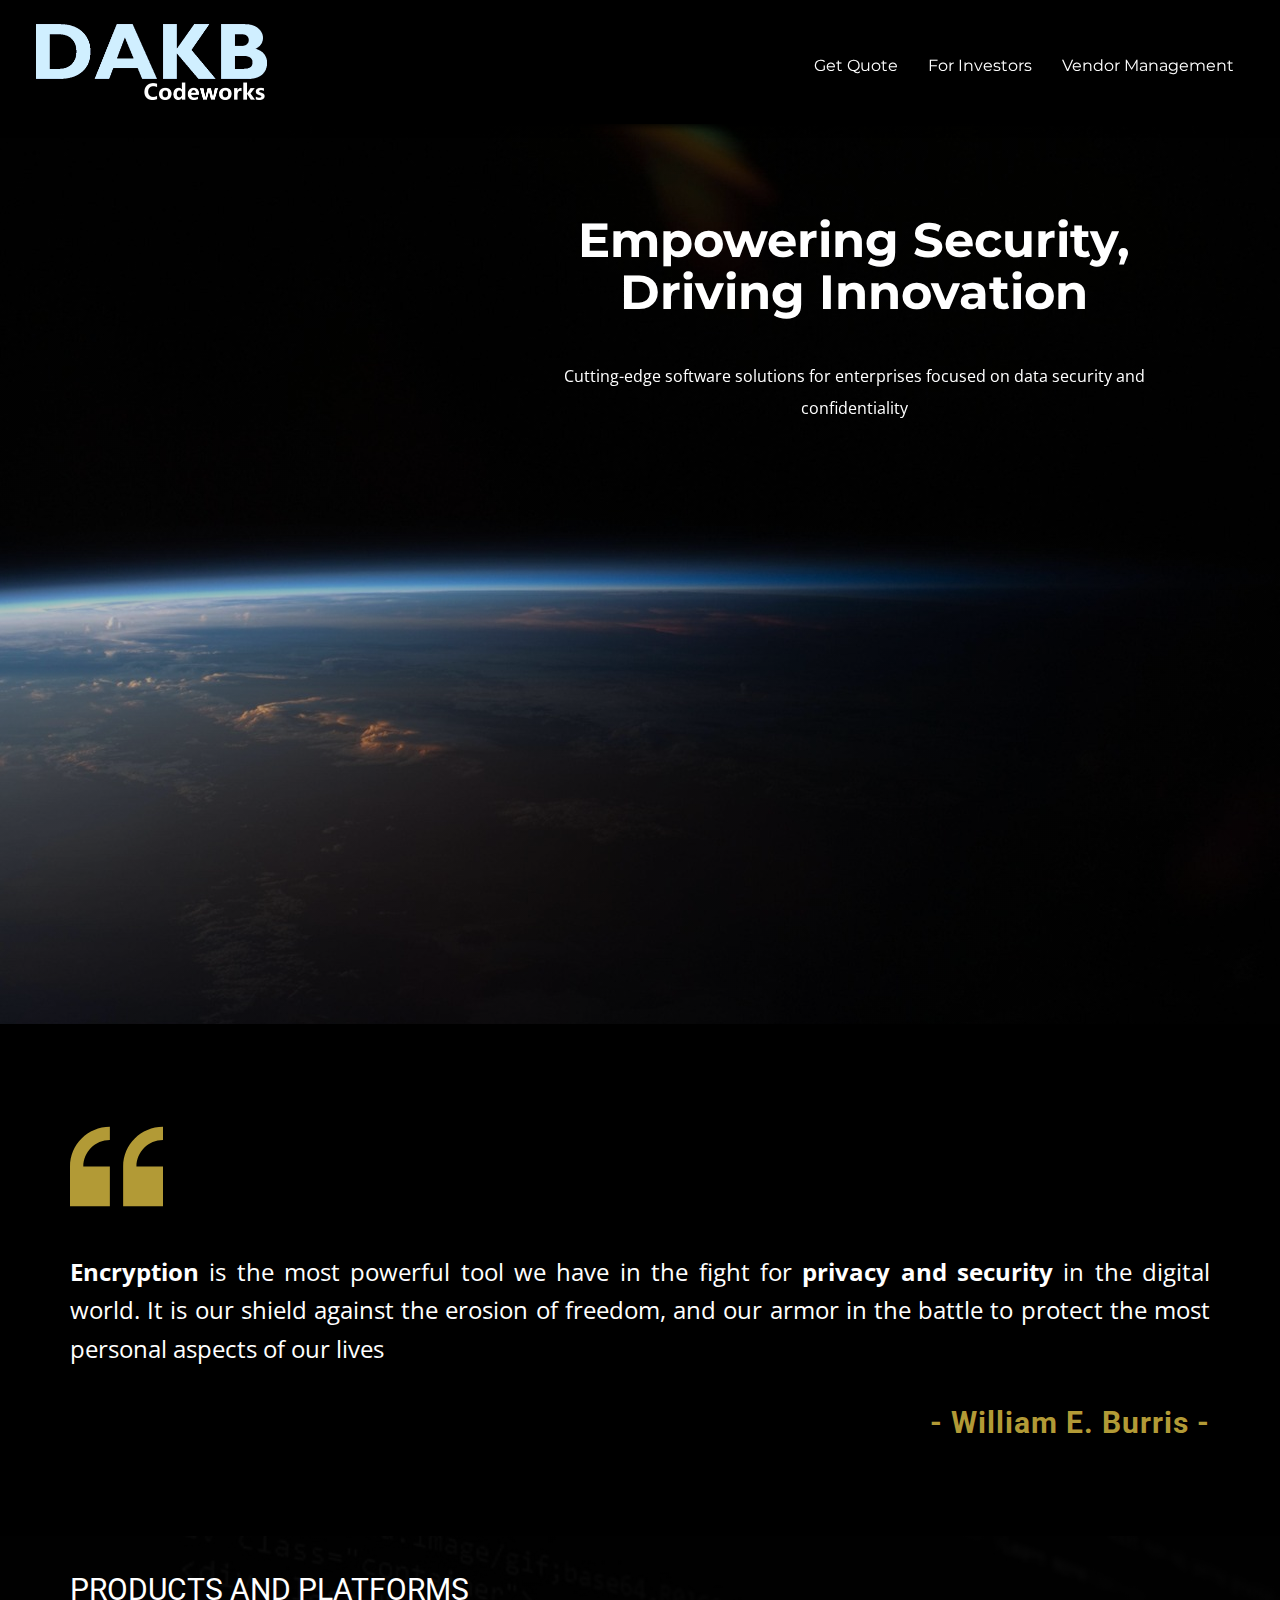
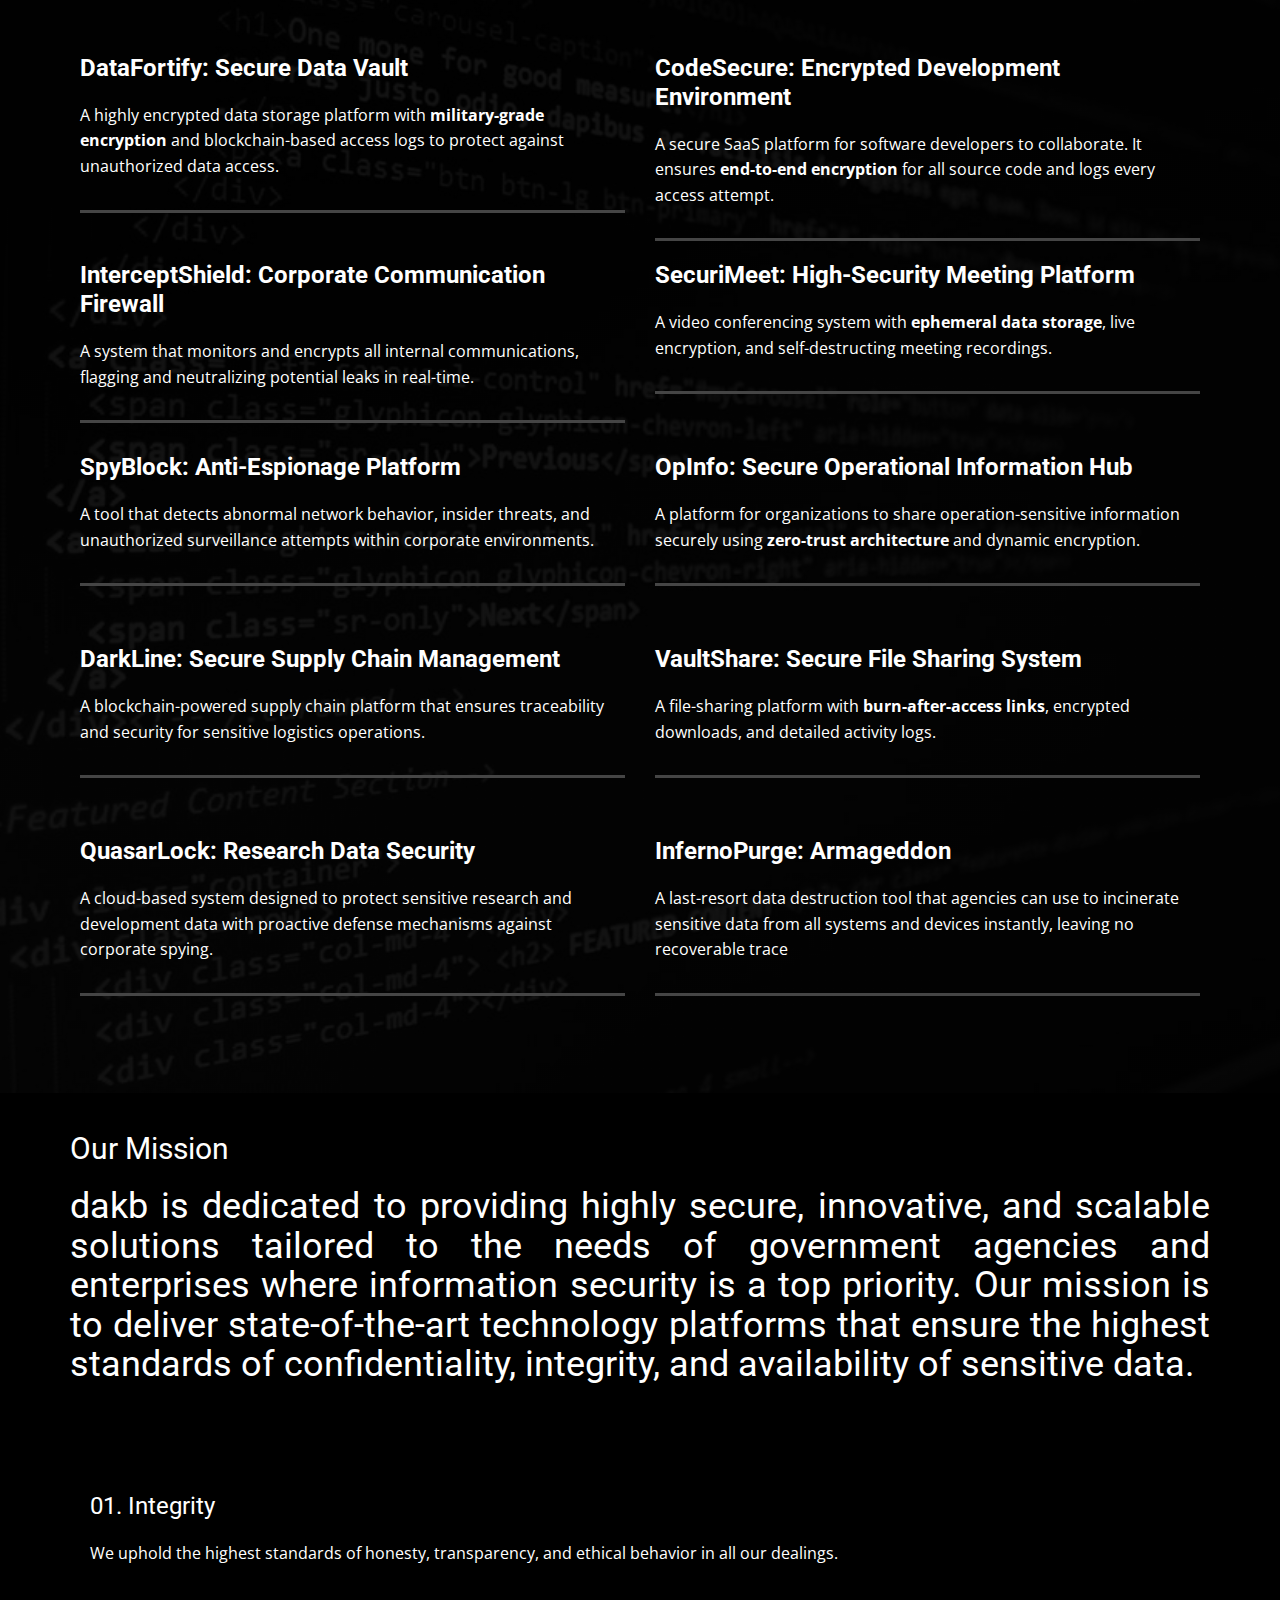
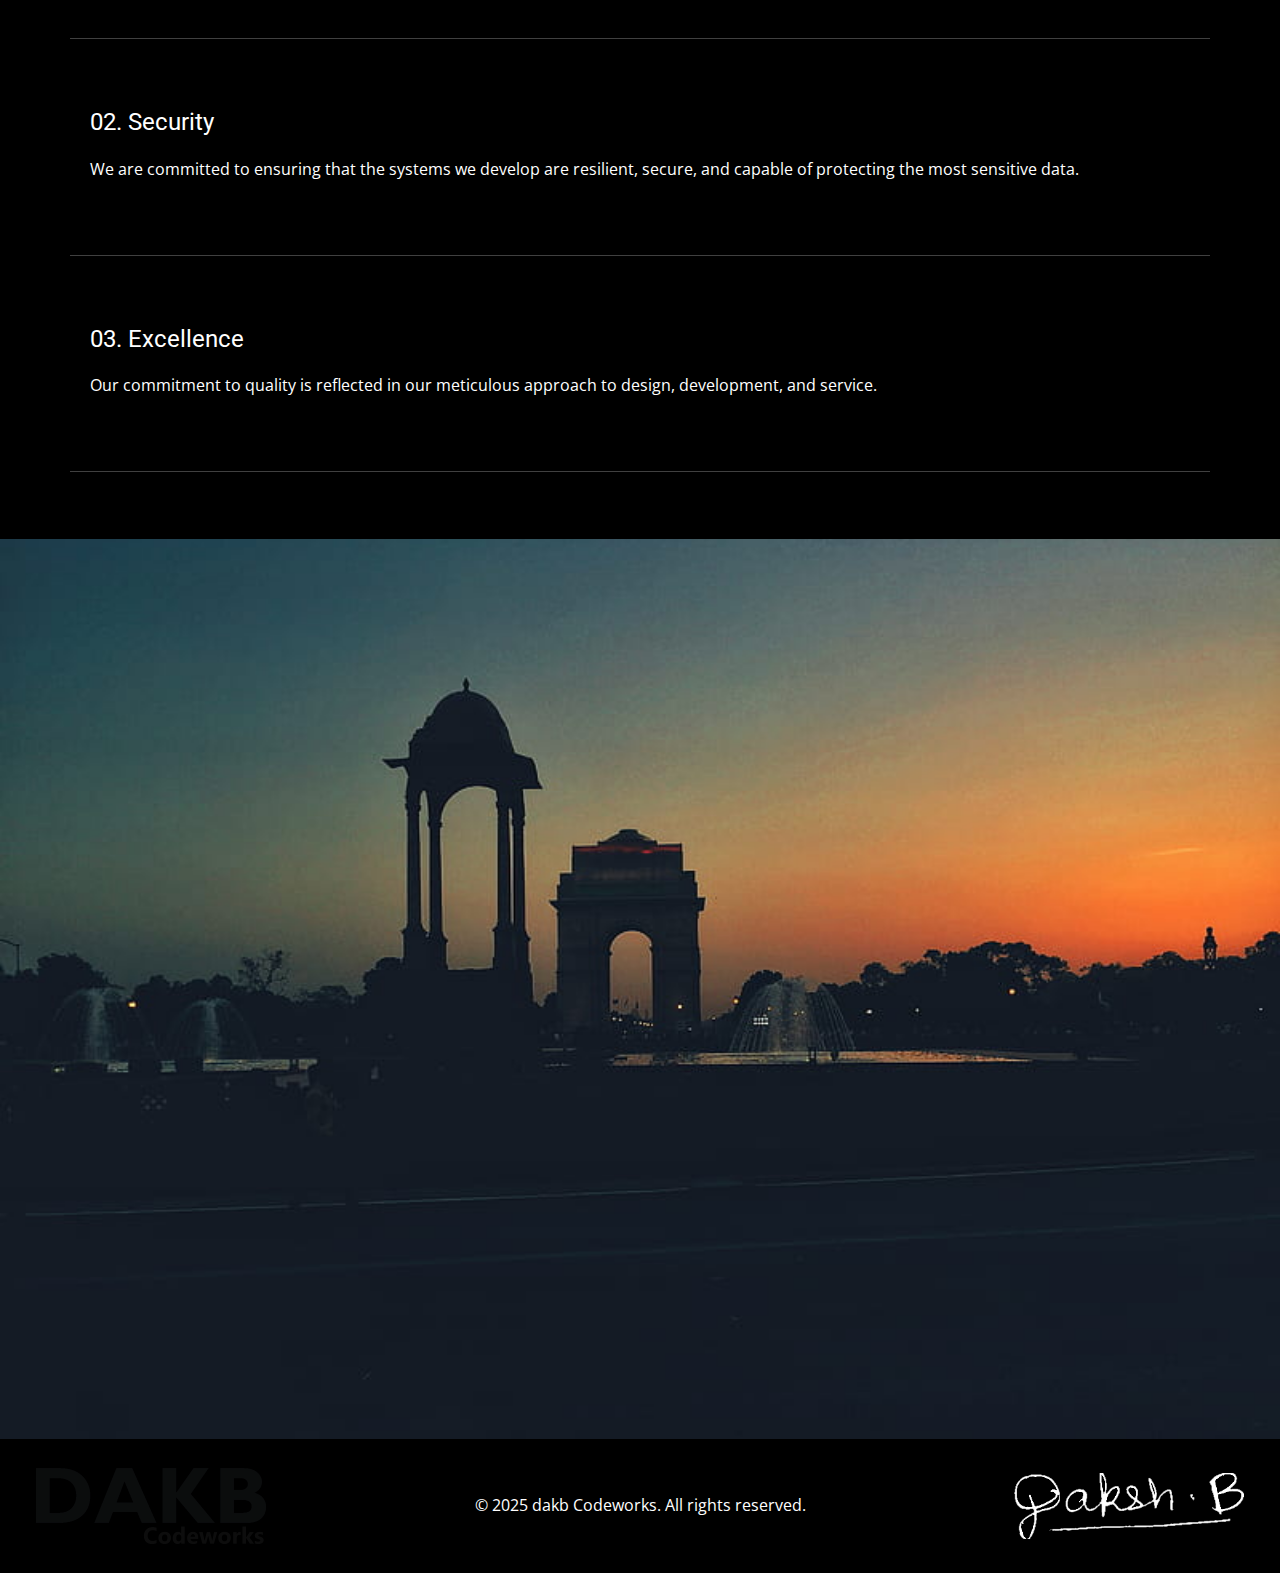
<file: index.html>
<!DOCTYPE html>
<html style="font-size: 16px;" lang="en"><head>
    <meta name="viewport" content="width=device-width, initial-scale=1.0">
    <meta charset="utf-8">
    <meta name="keywords" content="Web Development Studio, Internet Marketing, Find, Connect, Grow, Our Latest Projects, Why Us?, Industry Expertise + Laser-Focused Team =, SUCCESS, Ask Our Clients, Ask Our Clients">
    <meta name="description" content="">
    <title>Home</title>
    <link rel="stylesheet" href="dakb.css" media="screen">
<link rel="stylesheet" href="index.css" media="screen">
    <script class="u-script" type="text/javascript" src="jquery.js" defer=""></script>
    <script class="u-script" type="text/javascript" src="dakb.js" defer=""></script>
    <meta name="generator" content="dakb 7.1.0, dakb.com">
    <link id="u-theme-google-font" rel="stylesheet" href="https://fonts.googleapis.com/css?family=Roboto:100,100i,300,300i,400,400i,500,500i,700,700i,900,900i|Open+Sans:300,300i,400,400i,500,500i,600,600i,700,700i,800,800i">
    <link id="u-page-google-font" rel="stylesheet" href="https://fonts.googleapis.com/css?family=Montserrat:100,100i,200,200i,300,300i,400,400i,500,500i,600,600i,700,700i,800,800i,900,900i">
    
    
    
    
    
    
    
    <script type="application/ld+json">{
		"@context": "http://schema.org",
		"@type": "Organization",
		"name": "Site1",
		"logo": "images/1.png"
}</script>
    <meta name="theme-color" content="#478ac9">
    <meta property="og:title" content="Home">
    <meta property="og:description" content="">
    <meta property="og:type" content="website">
  <meta data-intl-tel-input-cdn-path="intlTelInput/"></head>
  <body data-home-page="Home.html" data-home-page-title="Home" data-path-to-root="./" data-include-products="false" class="u-body u-stick-footer u-xl-mode" data-lang="en"><header class="u-black u-box-shadow u-header u-sticky u-sticky-5c67 u-valign-middle-lg u-valign-middle-xl u-header" id="sec-4a22" data-animation-name="" data-animation-duration="0" data-animation-delay="0" data-animation-direction=""><nav class="u-align-left u-menu u-menu-one-level u-menu-open-right u-offcanvas u-menu-1">
        <div class="menu-collapse u-custom-font u-font-montserrat">
          <a class="u-button-style u-custom-left-right-menu-spacing u-hamburger-link u-nav-link u-hamburger-link-1" href="#">
            <svg class="u-svg-link" viewBox="0 0 24 24"><use xlink:href="#svg-6b31"></use></svg>
            <svg class="u-svg-content" version="1.1" id="svg-6b31" viewBox="0 0 16 16" x="0px" y="0px" xmlns:xlink="http://www.w3.org/1999/xlink" xmlns="http://www.w3.org/2000/svg"><g><rect y="1" width="16" height="2"></rect><rect y="7" width="16" height="2"></rect><rect y="13" width="16" height="2"></rect>
</g></svg>
          </a>
        </div>
        <div class="u-custom-menu u-nav-container">
          <ul class="u-custom-font u-font-montserrat u-nav u-spacing-10 u-unstyled u-nav-1"><li class="u-nav-item"><a class="u-button-style u-nav-link" href="quote.html" rel="nofollow" style="padding: 10px;">Get Quote</a>
</li><li class="u-nav-item"><a class="u-button-style u-nav-link" href="invest.html" style="padding: 10px;">For Investors</a>
</li><li class="u-nav-item"><a class="u-button-style u-nav-link" href="vendor.html" style="padding: 10px;">Vendor Management</a>
</li></ul>
        </div>
        <div class="u-custom-menu u-nav-container-collapse">
          <div class="u-black u-container-style u-inner-container-layout u-sidenav u-sidenav-1">
            <div class="u-inner-container-layout u-sidenav-overflow">
              <div class="u-menu-close"></div>
              <ul class="u-align-center u-custom-font u-font-montserrat u-nav u-popupmenu-items u-spacing-28 u-unstyled u-nav-2"><li class="u-nav-item"><a class="u-button-style u-nav-link" href="quote.html" rel="nofollow">Get Quote</a>
</li><li class="u-nav-item"><a class="u-button-style u-nav-link" href="invest.html">For Investors</a>
</li><li class="u-nav-item"><a class="u-button-style u-nav-link" href="vendor.html">Vendor Management</a>
</li></ul>
            </div>
          </div>
          <div class="u-menu-overlay u-opacity u-opacity-70"></div>
        </div>
      </nav><a href="index.html" class="u-image u-image-default u-logo u-image-1" data-image-width="920" data-image-height="303" title="Home">
        <img src="images/1.png" class="u-logo-image u-logo-image-1" data-image-width="80">
      </a></header>
    <section class="u-align-right u-clearfix u-container-align-center-md u-container-align-center-sm u-container-align-center-xs u-container-align-right u-container-align-right-lg u-container-align-right-xl u-image u-shading u-uploaded-video u-section-1" id="carousel_1f93">
      <div class="u-clearfix u-sheet u-valign-top u-sheet-1">
        <div class="u-align-center u-container-align-center u-container-style u-group u-shape-rectangle u-group-1" data-animation-name="customAnimationIn" data-animation-duration="1500" data-animation-delay="500">
          <div class="u-container-layout u-valign-middle u-container-layout-1">
            <h2 class="u-align-center u-custom-font u-font-montserrat u-text u-text-1"> Empowering Security, Driving Innovation<br>
            </h2>
            <p class="u-align-center u-text u-text-2"> Cutting-edge software solutions for enterprises focused on data security and confidentiality</p>
            <a href="./#sec-0e0f" class="u-active-white u-align-center u-border-2 u-border-active-white u-border-hover-white u-border-white u-btn u-btn-round u-button-style u-hover-white u-none u-radius-50 u-text-active-black u-text-hover-black u-btn-1" data-animation-name="customAnimationIn" data-animation-duration="1500" data-animation-delay="750" data-animation-direction=""> Discover Our Solutions</a>
          </div>
        </div>
      </div>
    </section>
    <section class="u-align-left u-black u-clearfix u-container-align-left u-section-2" id="carousel_f976">
      <div class="u-clearfix u-sheet u-valign-middle u-sheet-1">
        <span class="u-icon u-icon-circle u-text-palette-3-dark-1 u-icon-1">
          <svg class="u-svg-link" preserveAspectRatio="xMidYMin slice" viewBox="0 0 409.294 409.294" style=""><use xlink:href="#svg-e0f9"></use></svg>
          <svg class="u-svg-content" viewBox="0 0 409.294 409.294" id="svg-e0f9"><path d="m0 204.647v175.412h175.412v-175.412h-116.941c0-64.48 52.461-116.941 116.941-116.941v-58.471c-96.728 0-175.412 78.684-175.412 175.412z"></path><path d="m409.294 87.706v-58.471c-96.728 0-175.412 78.684-175.412 175.412v175.412h175.412v-175.412h-116.941c0-64.48 52.461-116.941 116.941-116.941z"></path></svg>
        </span>
        <p class="u-align-justify u-text u-text-body-alt-color u-text-1">
          <span style="font-weight: 700;"> Encryption</span> is the most powerful tool we have in the fight for <span style="font-weight: 700;">privacy and security</span> in the digital world. It is our shield against the erosion of freedom, and our armor in the battle to protect the most personal aspects of our lives
        </p>
        <h5 class="u-align-right u-text u-text-palette-3-dark-1 u-text-2">- ​William E. Burris -</h5>
      </div>
    </section>
    <section class="u-clearfix u-image u-shading u-section-3" id="sec-0e0f">
      <div class="u-clearfix u-sheet u-sheet-1">
        <h3 class="u-text u-text-default u-text-1"> Products and platforms<br>
          <br>
        </h3>
        <div class="u-expanded-width u-list u-list-1">
          <div class="u-repeater u-repeater-1">
            <div class="u-container-style u-list-item u-repeater-item">
              <div class="u-container-layout u-similar-container u-container-layout-1">
                <div class="u-container-style u-expanded-width u-group u-group-1">
                  <div class="u-container-layout u-container-layout-2">
                    <h4 class="u-text u-text-default u-text-2"><b>DataFortify:
Secure Data Vault</b>
                    </h4>
                    <p class="u-text u-text-default u-text-3"> A highly encrypted data
storage platform with <b>military-grade encryption</b> and blockchain-based
access logs to protect against unauthorized data access.
                    </p>
                    <div class="u-border-3 u-border-grey-dark-1 u-expanded-width u-line u-line-horizontal u-line-1"></div>
                  </div>
                </div>
              </div>
            </div>
            <div class="u-container-style u-list-item u-repeater-item">
              <div class="u-container-layout u-similar-container u-container-layout-3">
                <div class="u-container-style u-expanded-width u-group u-group-2">
                  <div class="u-container-layout u-container-layout-4">
                    <h4 class="u-text u-text-default u-text-4"><b>CodeSecure:
Encrypted Development Environment</b>
                    </h4>
                    <p class="u-text u-text-default u-text-5"> A secure SaaS platform for
software developers to collaborate. It ensures <b>end-to-end encryption</b> for
all source code and logs every access attempt.
                    </p>
                    <div class="u-border-3 u-border-grey-dark-1 u-expanded-width u-line u-line-horizontal u-line-2"></div>
                  </div>
                </div>
              </div>
            </div>
            <div class="u-container-style u-list-item u-repeater-item">
              <div class="u-container-layout u-similar-container u-container-layout-5">
                <div class="u-container-style u-expanded-width u-group u-group-3">
                  <div class="u-container-layout u-container-layout-6">
                    <h4 class="u-text u-text-default u-text-6"><b>InterceptShield:
Corporate Communication Firewall</b>
                    </h4>
                    <p class="u-text u-text-default u-text-7"> A system that monitors and
encrypts all internal communications, flagging and neutralizing potential leaks
in real-time.</p>
                    <div class="u-border-3 u-border-grey-dark-1 u-expanded-width u-line u-line-horizontal u-line-3"></div>
                  </div>
                </div>
              </div>
            </div>
            <div class="u-container-style u-list-item u-repeater-item">
              <div class="u-container-layout u-similar-container u-container-layout-7">
                <div class="u-container-style u-expanded-width u-group u-group-4">
                  <div class="u-container-layout u-container-layout-8">
                    <h4 class="u-text u-text-default u-text-8"><b>SecuriMeet:
High-Security Meeting Platform</b>
                    </h4>
                    <p class="u-text u-text-default u-text-9"> A video conferencing system
with <b>ephemeral data storage</b>, live encryption, and self-destructing
meeting recordings.
                    </p>
                    <div class="u-border-3 u-border-grey-dark-1 u-expanded-width u-line u-line-horizontal u-line-4"></div>
                  </div>
                </div>
              </div>
            </div>
            <div class="u-container-style u-list-item u-repeater-item">
              <div class="u-container-layout u-similar-container u-container-layout-9">
                <div class="u-container-style u-expanded-width u-group u-group-5">
                  <div class="u-container-layout u-container-layout-10">
                    <h4 class="u-text u-text-default u-text-10"><b>SpyBlock:
Anti-Espionage Platform</b>
                    </h4>
                    <p class="u-text u-text-default u-text-11"> A tool that
detects abnormal network behavior, insider threats, and unauthorized
surveillance attempts within corporate environments.</p>
                    <div class="u-border-3 u-border-grey-dark-1 u-expanded-width u-line u-line-horizontal u-line-5"></div>
                  </div>
                </div>
              </div>
            </div>
            <div class="u-container-style u-list-item u-repeater-item">
              <div class="u-container-layout u-similar-container u-container-layout-11">
                <div class="u-container-style u-expanded-width u-group u-group-6">
                  <div class="u-container-layout u-container-layout-12">
                    <h4 class="u-text u-text-default u-text-12"><b>OpInfo: Secure
Operational Information Hub</b>
                    </h4>
                    <p class="u-text u-text-default u-text-13"> A platform for organizations to share operation-sensitive information securely using <b>zero-trust
architecture</b> and dynamic encryption.
                    </p>
                    <div class="u-border-3 u-border-grey-dark-1 u-expanded-width u-line u-line-horizontal u-line-6"></div>
                  </div>
                </div>
              </div>
            </div>
            <div class="u-container-style u-list-item u-repeater-item">
              <div class="u-container-layout u-similar-container u-container-layout-13">
                <div class="u-container-style u-expanded-width u-group u-group-7">
                  <div class="u-container-layout u-container-layout-14">
                    <h4 class="u-text u-text-default u-text-14"><b>DarkLine:
Secure Supply Chain Management</b>
                    </h4>
                    <p class="u-text u-text-default u-text-15"> A blockchain-powered supply
chain platform that ensures traceability and security for sensitive logistics
operations.</p>
                    <div class="u-border-3 u-border-grey-dark-1 u-expanded-width u-line u-line-horizontal u-line-7"></div>
                  </div>
                </div>
              </div>
            </div>
            <div class="u-container-style u-list-item u-repeater-item">
              <div class="u-container-layout u-similar-container u-container-layout-15">
                <div class="u-container-style u-expanded-width u-group u-group-8">
                  <div class="u-container-layout u-container-layout-16">
                    <h4 class="u-text u-text-default u-text-16"><b>VaultShare:
Secure File Sharing System</b>
                    </h4>
                    <p class="u-text u-text-default u-text-17"> A
file-sharing platform with <b>burn-after-access links</b>, encrypted downloads,
and detailed activity logs.
                    </p>
                    <div class="u-border-3 u-border-grey-dark-1 u-expanded-width u-line u-line-horizontal u-line-8"></div>
                  </div>
                </div>
              </div>
            </div>
            <div class="u-container-style u-list-item u-repeater-item">
              <div class="u-container-layout u-similar-container u-container-layout-17">
                <div class="u-container-style u-expanded-width u-group u-group-9">
                  <div class="u-container-layout u-container-layout-18">
                    <h4 class="u-text u-text-default u-text-18"><b>QuasarLock: Research Data Security</b>
                    </h4>
                    <p class="u-text u-text-default u-text-19"> A cloud-based system
designed to protect sensitive research and development data with proactive
defense mechanisms against corporate spying.</p>
                    <div class="u-border-3 u-border-grey-dark-1 u-expanded-width u-line u-line-horizontal u-line-9"></div>
                  </div>
                </div>
              </div>
            </div>
            <div class="u-container-style u-list-item u-repeater-item">
              <div class="u-container-layout u-similar-container u-container-layout-19">
                <div class="u-container-style u-expanded-width u-group u-group-10">
                  <div class="u-container-layout u-container-layout-20">
                    <h4 class="u-text u-text-default u-text-20"><b>InfernoPurge: Armageddon</b>
                    </h4>
                    <p class="u-text u-text-default u-text-21"> A
last-resort data destruction tool that agencies can use to incinerate sensitive
data from all systems and devices instantly, leaving no recoverable trace</p>
                    <div class="u-border-3 u-border-grey-dark-1 u-expanded-width u-line u-line-horizontal u-line-10"></div>
                  </div>
                </div>
              </div>
            </div>
          </div>
        </div>
      </div>
    </section>
    <section class="u-black u-clearfix u-container-align-left u-section-4" id="carousel_40c0">
      <div class="u-clearfix u-sheet u-sheet-1">
        <h3 class="u-align-left u-text u-text-default u-text-1">Our Mission<br>
        </h3>
        <h2 class="u-align-justify u-text u-text-2"> dakb is dedicated to providing highly secure, innovative, and scalable solutions tailored to the needs of government agencies and enterprises where information security is a top priority. Our mission is to deliver state-of-the-art technology platforms that ensure the highest standards of confidentiality, integrity, and availability of sensitive data.</h2>
        <div class="u-expanded-width u-list u-list-1">
          <div class="u-repeater u-repeater-1">
            <div class="u-black u-border-1 u-border-grey-75 u-border-no-left u-border-no-right u-border-no-top u-container-style u-list-item u-repeater-item u-list-item-1">
              <div class="u-container-layout u-similar-container u-container-layout-1">
                <h4 class="u-text u-text-default u-text-3"> 01. ​Integrity</h4>
                <p class="u-text u-text-4"> We uphold the highest standards of honesty, transparency, and ethical behavior in all our dealings.</p>
              </div>
            </div>
            <div class="u-black u-border-1 u-border-grey-75 u-border-no-left u-border-no-right u-border-no-top u-container-style u-list-item u-repeater-item u-list-item-2">
              <div class="u-container-layout u-similar-container u-container-layout-2">
                <h4 class="u-text u-text-default u-text-5"> 02. Security</h4>
                <p class="u-text u-text-6"> We are committed to ensuring that the systems we develop are resilient, secure, and capable of protecting the most sensitive data.</p>
              </div>
            </div>
            <div class="u-black u-border-1 u-border-grey-75 u-border-no-left u-border-no-right u-border-no-top u-container-style u-list-item u-repeater-item u-list-item-3">
              <div class="u-container-layout u-similar-container u-container-layout-3">
                <h4 class="u-text u-text-default u-text-7"> 03. ​Excellence</h4>
                <p class="u-text u-text-8"> Our commitment to quality is reflected in our meticulous approach to design, development, and service.</p>
              </div>
            </div>
          </div>
        </div>
      </div>
    </section>
    <section class="u-clearfix u-image u-section-5" id="sec-e2f2">
      <div class="u-clearfix u-sheet u-sheet-1"></div>
    </section>
    
    
    
    <footer class="u-black u-clearfix u-footer u-valign-middle u-footer" id="sec-8d45"><a href="#" class="u-image u-logo u-opacity u-opacity-5 u-image-1" data-image-width="920" data-image-height="303">
        <img src="images/1.png" class="u-logo-image u-logo-image-1">
      </a><p class="u-align-center u-text u-text-default u-text-1"> © 2025 dakb Codeworks. All rights reserved.</p><img class="u-image u-image-default u-preserve-proportions u-image-2" src="images/Signature2.jpg" alt="" data-image-width="339" data-image-height="103"></footer>
    
  
</body></html>
</file>
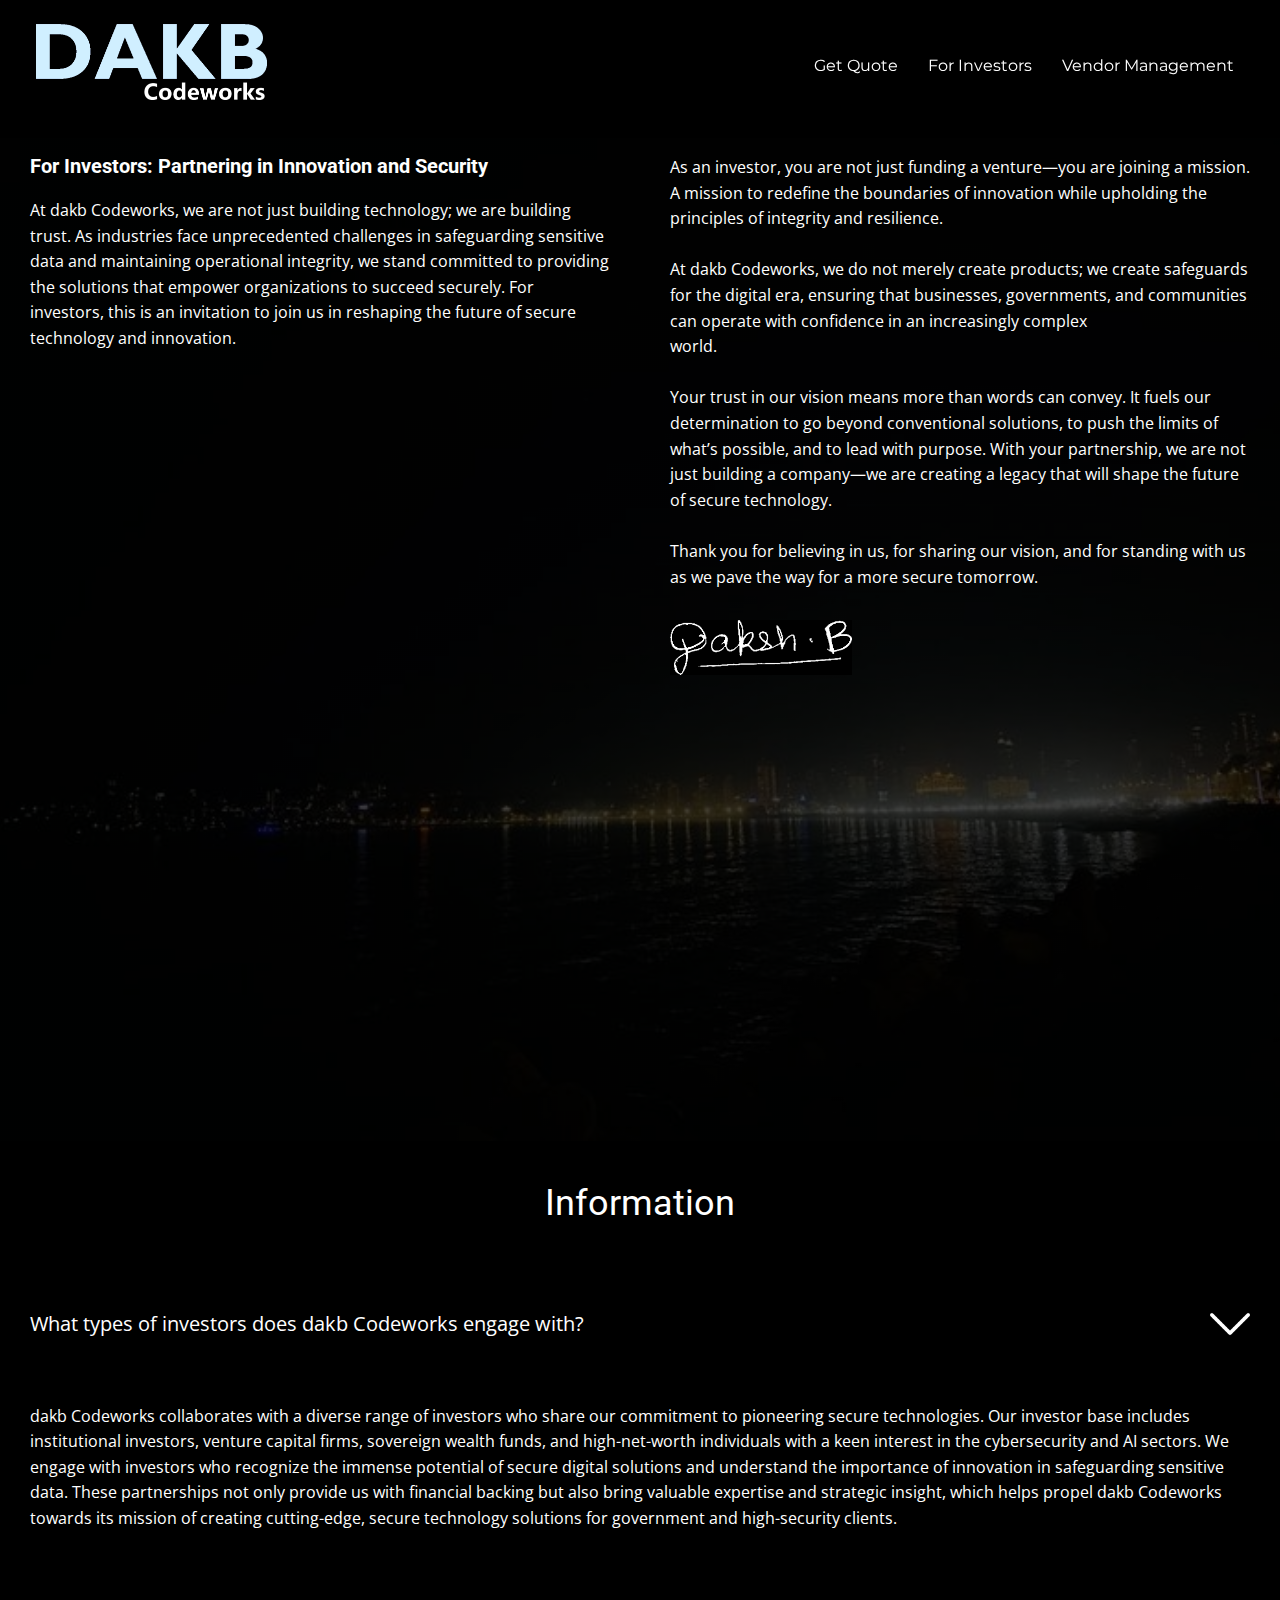
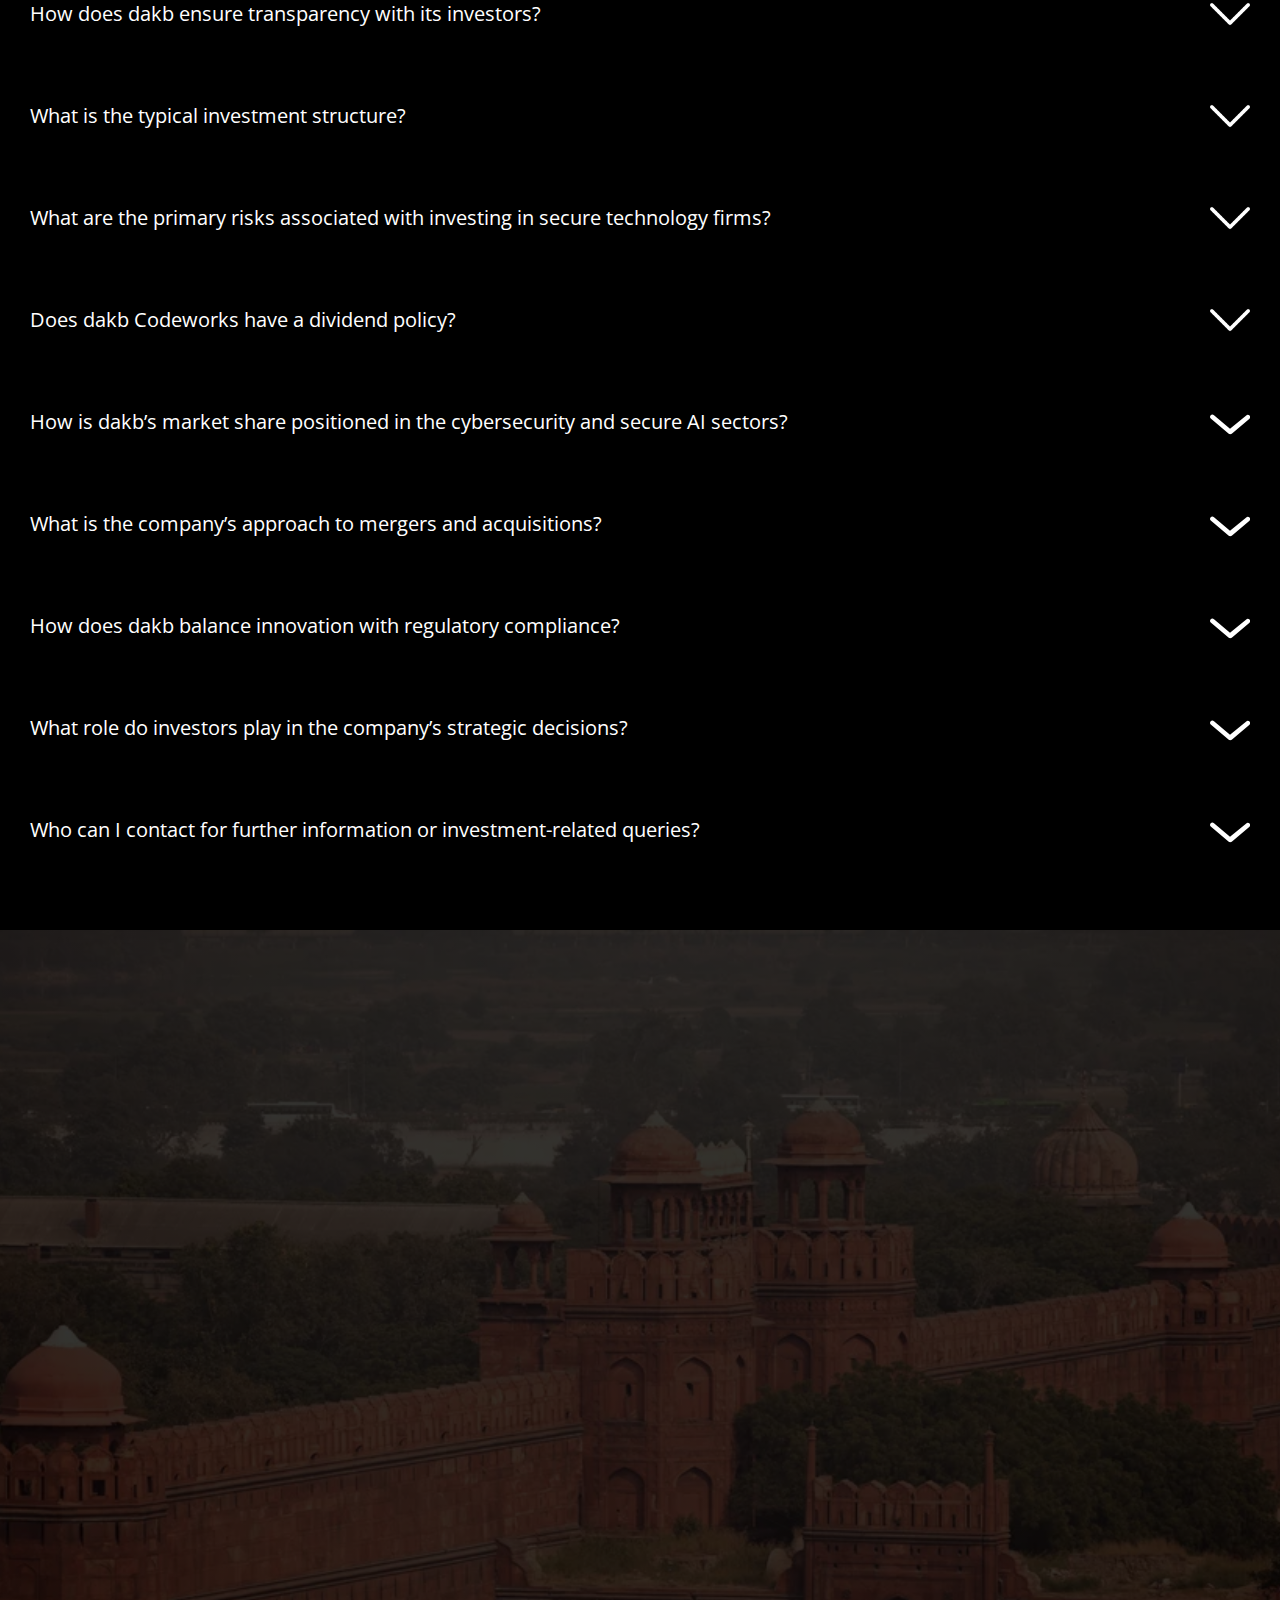
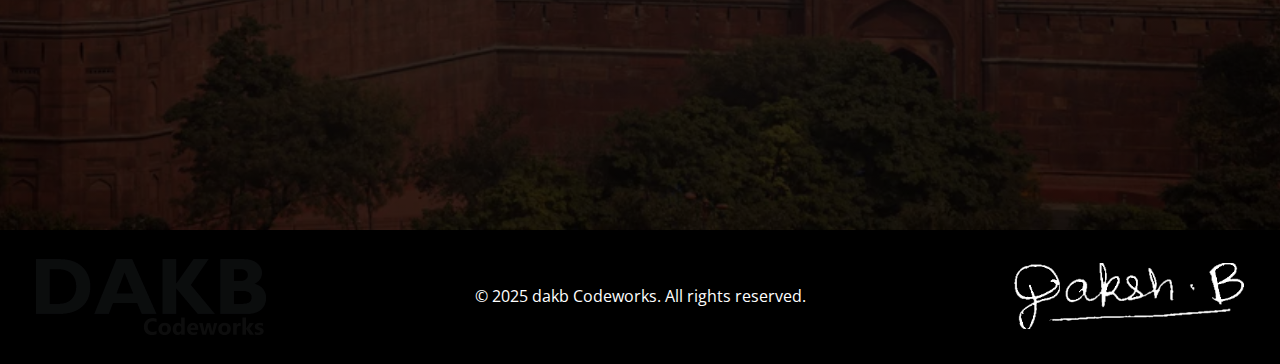
<file: invest.html>
<!DOCTYPE html>
<html style="font-size: 16px;" lang="en"><head>
    <meta name="viewport" content="width=device-width, initial-scale=1.0">
    <meta charset="utf-8">
    <meta name="keywords" content="Information">
    <meta name="description" content="">
    <title>invest</title>
    <link rel="stylesheet" href="dakb.css" media="screen">
<link rel="stylesheet" href="invest.css" media="screen">
    <script class="u-script" type="text/javascript" src="jquery.js" defer=""></script>
    <script class="u-script" type="text/javascript" src="dakb.js" defer=""></script>
    <meta name="generator" content="dakb 7.1.0, dakb.com">
    <link id="u-theme-google-font" rel="stylesheet" href="https://fonts.googleapis.com/css?family=Roboto:100,100i,300,300i,400,400i,500,500i,700,700i,900,900i|Open+Sans:300,300i,400,400i,500,500i,600,600i,700,700i,800,800i">
    <link id="u-page-google-font" rel="stylesheet" href="https://fonts.googleapis.com/css?family=Montserrat:100,100i,200,200i,300,300i,400,400i,500,500i,600,600i,700,700i,800,800i,900,900i">
    
    
    
    
    
    <script type="application/ld+json">{
		"@context": "http://schema.org",
		"@type": "Organization",
		"name": "Site1",
		"logo": "images/1.png"
}</script>
    <meta name="theme-color" content="#478ac9">
    <meta property="og:title" content="invest">
    <meta property="og:description" content="">
    <meta property="og:type" content="website">
  <meta data-intl-tel-input-cdn-path="intlTelInput/"></head>
  <body data-path-to-root="./" data-include-products="false" class="u-body u-xl-mode" data-lang="en"><header class="u-black u-box-shadow u-header u-sticky u-sticky-5c67 u-valign-middle-lg u-valign-middle-xl u-header" id="sec-4a22" data-animation-name="" data-animation-duration="0" data-animation-delay="0" data-animation-direction=""><nav class="u-align-left u-menu u-menu-one-level u-menu-open-right u-offcanvas u-menu-1">
        <div class="menu-collapse u-custom-font u-font-montserrat">
          <a class="u-button-style u-custom-left-right-menu-spacing u-hamburger-link u-nav-link u-hamburger-link-1" href="#">
            <svg class="u-svg-link" viewBox="0 0 24 24"><use xlink:href="#svg-6b31"></use></svg>
            <svg class="u-svg-content" version="1.1" id="svg-6b31" viewBox="0 0 16 16" x="0px" y="0px" xmlns:xlink="http://www.w3.org/1999/xlink" xmlns="http://www.w3.org/2000/svg"><g><rect y="1" width="16" height="2"></rect><rect y="7" width="16" height="2"></rect><rect y="13" width="16" height="2"></rect>
</g></svg>
          </a>
        </div>
        <div class="u-custom-menu u-nav-container">
          <ul class="u-custom-font u-font-montserrat u-nav u-spacing-10 u-unstyled u-nav-1"><li class="u-nav-item"><a class="u-button-style u-nav-link" href="quote.html" rel="nofollow" style="padding: 10px;">Get Quote</a>
</li><li class="u-nav-item"><a class="u-button-style u-nav-link" href="invest.html" style="padding: 10px;">For Investors</a>
</li><li class="u-nav-item"><a class="u-button-style u-nav-link" href="vendor.html" style="padding: 10px;">Vendor Management</a>
</li></ul>
        </div>
        <div class="u-custom-menu u-nav-container-collapse">
          <div class="u-black u-container-style u-inner-container-layout u-sidenav u-sidenav-1">
            <div class="u-inner-container-layout u-sidenav-overflow">
              <div class="u-menu-close"></div>
              <ul class="u-align-center u-custom-font u-font-montserrat u-nav u-popupmenu-items u-spacing-28 u-unstyled u-nav-2"><li class="u-nav-item"><a class="u-button-style u-nav-link" href="quote.html" rel="nofollow">Get Quote</a>
</li><li class="u-nav-item"><a class="u-button-style u-nav-link" href="invest.html">For Investors</a>
</li><li class="u-nav-item"><a class="u-button-style u-nav-link" href="vendor.html">Vendor Management</a>
</li></ul>
            </div>
          </div>
          <div class="u-menu-overlay u-opacity u-opacity-70"></div>
        </div>
      </nav><a href="index.html" class="u-image u-image-default u-logo u-image-1" data-image-width="920" data-image-height="303" title="Home">
        <img src="images/1.png" class="u-logo-image u-logo-image-1" data-image-width="80">
      </a></header>
    <section class="u-align-center u-clearfix u-container-align-center u-image u-shading u-section-1" id="carousel_f205">
      <div class="data-layout-selected u-clearfix u-expanded-width u-layout-wrap u-layout-wrap-1">
        <div class="u-layout">
          <div class="u-layout-row">
            <div class="u-container-style u-layout-cell u-size-30 u-layout-cell-1">
              <div class="u-container-layout u-container-layout-1">
                <h5 class="u-align-left u-text u-text-default u-text-1"> For Investors: Partnering in Innovation and Security</h5>
                <p class="u-text u-text-default u-text-2"> At dakb Codeworks, we are not just building technology; we are building trust. As industries face unprecedented challenges in safeguarding sensitive data and maintaining operational integrity, we stand committed to providing the solutions that empower organizations to succeed securely. For investors, this is an invitation to join us in reshaping the future of secure technology and innovation.</p>
              </div>
            </div>
            <div class="u-align-left u-container-align-left u-container-style u-layout-cell u-size-30 u-layout-cell-2">
              <div class="u-container-layout u-container-layout-2">
                <p class="u-text u-text-default u-text-3"> As an investor, you are not just funding a venture—you are joining a mission. A mission to redefine the boundaries of innovation while upholding the principles of integrity and resilience.&nbsp;<br>
                  <br>At dakb Codeworks, we do not merely create products; we create safeguards for the digital era, ensuring that businesses, governments, and communities can operate with confidence in an increasingly complex&nbsp;<br>world.<br>
                  <br>Your trust in our vision means more than words can convey. It fuels our determination to go beyond conventional solutions, to push the limits of what’s possible, and to lead with purpose. With your partnership, we are not just building a company—we are creating a legacy that will shape the future of secure technology.<br>
                  <br>Thank you for believing in us, for sharing our vision, and for standing with us as we pave the way for a more secure tomorrow.
                </p>
                <img src="images/Signature2.jpg" alt="" class="u-image u-image-contain u-image-default u-image-1" data-image-width="339" data-image-height="103">
              </div>
            </div>
          </div>
        </div>
      </div>
    </section>
    <section class="u-align-center u-black u-clearfix u-container-align-center u-section-2" id="carousel_c72e">
      <h2 class="u-align-center u-text u-text-default u-text-1">Information</h2>
      <div class="u-accordion u-expanded-width u-spacing-2 u-accordion-1">
        <div class="u-accordion-item u-accordion-item-1">
          <a class="active u-accordion-link u-active-black u-black u-button-style u-hover-black u-text-active-white u-text-body-alt-color u-text-hover-white u-accordion-link-1" id="link-accordion-7c0e" aria-controls="accordion-7c0e" aria-selected="true">
            <span class="u-accordion-link-text"> What types of investors does dakb Codeworks engage with?</span>
            <span class="u-accordion-link-icon u-file-icon u-icon u-text-active-white u-text-hover-white u-text-white u-icon-1">
              <img src="images/152415-761efb79.png" alt="">
            </span>
          </a>
          <div class="u-accordion-active u-accordion-pane u-align-left u-black u-container-align-left u-container-style u-accordion-pane-1" id="accordion-7c0e" aria-labelledby="link-accordion-7c0e">
            <div class="u-container-layout u-container-layout-1">
              <p class="u-text u-text-2"> dakb Codeworks collaborates with a diverse range of investors who share our commitment to pioneering secure technologies. Our investor base includes institutional investors, venture capital firms, sovereign wealth funds, and high-net-worth individuals with a keen interest in the cybersecurity and AI sectors. We engage with investors who recognize the immense potential of secure digital solutions and understand the importance of innovation in safeguarding sensitive data. These partnerships not only provide us with financial backing but also bring valuable expertise and strategic insight, which helps propel dakb Codeworks towards its mission of creating cutting-edge, secure technology solutions for government and high-security clients.</p>
            </div>
          </div>
        </div>
        <div class="u-accordion-item u-accordion-item-2">
          <a class="u-accordion-link u-active-black u-black u-button-style u-hover-black u-text-active-white u-text-body-alt-color u-text-hover-white u-accordion-link-2" id="link-accordion-05cb" aria-controls="accordion-05cb" aria-selected="false">
            <span class="u-accordion-link-text"> How does dakb ensure transparency with its investors?</span>
            <span class="u-accordion-link-icon u-file-icon u-icon u-text-active-white u-text-hover-white u-text-white u-icon-2">
              <img src="images/152415-761efb79.png" alt="">
            </span>
          </a>
          <div class="u-accordion-pane u-black u-container-style u-accordion-pane-2" id="accordion-05cb" aria-labelledby="link-accordion-05cb">
            <div class="u-container-layout u-valign-top u-container-layout-2">
              <p class="u-text u-text-3"> At dakb Codeworks, we believe in maintaining a high level of transparency with our investors at every stage of the business journey. We provide regular updates on company performance, market trends, and strategic developments through quarterly financial reports and detailed performance reviews. Our investors also have access to an investor portal, which includes comprehensive reports on financial standing, market activities, and key performance indicators. Furthermore, we maintain direct communication channels with our investor relations team, ensuring that all queries are addressed promptly and accurately.</p>
            </div>
          </div>
        </div>
        <div class="u-accordion-item u-accordion-item-3">
          <a class="u-accordion-link u-active-black u-black u-button-style u-hover-black u-text-active-white u-text-body-alt-color u-text-hover-white u-accordion-link-3" id="link-accordion-a6bb" aria-controls="accordion-a6bb" aria-selected="false">
            <span class="u-accordion-link-text"> What is the typical investment structure?</span>
            <span class="u-accordion-link-icon u-file-icon u-icon u-text-active-white u-text-hover-white u-text-white u-icon-3">
              <img src="images/152415-761efb79.png" alt="">
            </span>
          </a>
          <div class="u-accordion-pane u-black u-container-style u-accordion-pane-3" id="accordion-a6bb" aria-labelledby="link-accordion-a6bb">
            <div class="u-container-layout u-valign-top u-container-layout-3">
              <p class="u-text u-text-4"> The investment structure at dakb Codeworks varies depending on the project, the funding round, and the specific needs of our business at any given time. We offer multiple investment opportunities, including equity participation, strategic partnerships, and convertible notes. In some cases, we offer tailored terms for institutional investors or strategic partners who bring more than just capital to the table, such as industry expertise or access to government contracts. Our goal is to create investment structures that align the interests of both our company and our investors, ensuring mutually beneficial long-term growth. Whether it’s through early-stage venture funding or post-revenue growth investments, dakb Codeworks is committed to creating a flexible, transparent, and rewarding investment environment.</p>
            </div>
          </div>
        </div>
        <div class="u-accordion-item u-accordion-item-4">
          <a class="u-accordion-link u-active-black u-black u-button-style u-hover-black u-text-active-white u-text-body-alt-color u-text-hover-white u-accordion-link-4" id="link-accordion-a6bb" aria-controls="accordion-a6bb" aria-selected="false">
            <span class="u-accordion-link-text"> What are the primary risks associated with investing in secure technology firms?</span>
            <span class="u-accordion-link-icon u-file-icon u-icon u-text-active-white u-text-hover-white u-text-white u-icon-4">
              <img src="images/152415-761efb79.png" alt="">
            </span>
          </a>
          <div class="u-accordion-pane u-black u-container-style u-accordion-pane-4" id="accordion-a6bb" aria-labelledby="link-accordion-a6bb">
            <div class="u-container-layout u-valign-top u-container-layout-4">
              <p class="u-text u-text-5"> While cybersecurity is one of the fastest-growing industries globally, it is not without risks. The primary risks for investors in secure technology firms like dakb Codeworks include the rapid pace of technological evolution, regulatory changes, and geopolitical factors that could impact our market position. For example, the continuous innovation required to stay ahead of cyber threats demands significant research and development investment. Similarly, changing global data protection regulations could necessitate adjustments to our products or business models. Geopolitical risks, especially those related to data sovereignty and government regulations, also pose challenges. However, dakb Codeworks actively mitigates these risks through strategic diversification, ongoing innovation, robust product compliance, and a proactive approach to adapting to changing market dynamics. Our leadership team works diligently to stay ahead of potential challenges and ensure that we remain a leader in secure technology.</p>
            </div>
          </div>
        </div>
        <div class="u-accordion-item u-accordion-item-5">
          <a class="u-accordion-link u-active-black u-black u-button-style u-hover-black u-text-active-white u-text-body-alt-color u-text-hover-white u-accordion-link-5" id="link-accordion-a6bb" aria-controls="accordion-a6bb" aria-selected="false">
            <span class="u-accordion-link-text"> Does dakb Codeworks have a dividend policy?</span>
            <span class="u-accordion-link-icon u-file-icon u-icon u-text-active-white u-text-hover-white u-text-white u-icon-5">
              <img src="images/152415-761efb79.png" alt="">
            </span>
          </a>
          <div class="u-accordion-pane u-black u-container-style u-accordion-pane-5" id="accordion-a6bb" aria-labelledby="link-accordion-a6bb">
            <div class="u-container-layout u-valign-top u-container-layout-5">
              <p class="u-text u-text-6"> Currently, dakb Codeworks does not distribute dividends, as we prioritize reinvesting our profits to fuel the company’s growth and expand our operations. Our focus is on accelerating product development, scaling our market presence, and enhancing our technological capabilities. By reinvesting earnings, we ensure that dakb Codeworks can continue to lead in cybersecurity innovation, build our customer base, and further strengthen our market position. However, as the company matures and our revenue streams stabilize, we will evaluate the possibility of implementing a dividend policy. Investors can rest assured that our commitment to growth is backed by strong financial discipline and a long-term vision to maximize shareholder value.</p>
            </div>
          </div>
        </div>
        <div class="u-accordion-item u-accordion-item-6">
          <a class="u-accordion-link u-active-black u-black u-button-style u-hover-black u-text-active-white u-text-body-alt-color u-text-hover-white u-accordion-link-6" id="link-e41e" aria-controls="e41e" aria-selected="false">
            <span class="u-accordion-link-text"> How is dakb’s market share positioned in the cybersecurity and secure AI sectors?</span>
            <span class="u-accordion-link-icon u-icon u-text-active-white u-text-hover-white u-text-white u-icon-6">
              <svg class="u-svg-link" preserveAspectRatio="xMidYMin slice" viewBox="0 0 16 16" style=""><use xlink:href="#svg-9fb0"></use></svg>
              <svg class="u-svg-content" viewBox="0 0 16 16" x="0px" y="0px" id="svg-9fb0"><path d="M8,10.7L1.6,5.3c-0.4-0.4-1-0.4-1.3,0c-0.4,0.4-0.4,0.9,0,1.3l7.2,6.1c0.1,0.1,0.4,0.2,0.6,0.2s0.4-0.1,0.6-0.2l7.1-6
	c0.4-0.4,0.4-0.9,0-1.3c-0.4-0.4-1-0.4-1.3,0L8,10.7z"></path></svg>
            </span>
          </a>
          <div class="u-accordion-pane u-align-left u-black u-container-align-left u-container-style u-accordion-pane-6" id="e41e" aria-labelledby="link-e41e">
            <div class="u-container-layout u-container-layout-6">
              <p class="u-text u-text-7"> dakb Codeworks operates within a highly specialized and competitive market segment. By focusing on secure technology solutions for government agencies, enterprises with high-security needs, and critical infrastructure sectors, we have carved out a niche in the cybersecurity and AI space. Our solutions are designed to address the unique and complex challenges faced by high-stakes industries that cannot afford to compromise on security. This focus has allowed us to develop a competitive edge, with a loyal client base and a strong reputation for reliability and trustworthiness. Furthermore, our products are built to scale across global markets, positioning us for long-term growth as the demand for secure digital infrastructure increases. As the cybersecurity landscape continues to evolve, dakb Codeworks is well-positioned to capture a larger share of the market, especially within sectors that require state-of-the-art encryption and AI-driven threat detection.</p>
            </div>
          </div>
        </div>
        <div class="u-accordion-item u-accordion-item-7">
          <a class="u-accordion-link u-active-black u-black u-button-style u-hover-black u-text-active-white u-text-body-alt-color u-text-hover-white u-accordion-link-7" id="link-6106" aria-controls="6106" aria-selected="false">
            <span class="u-accordion-link-text"> What is the company’s approach to mergers and acquisitions?</span>
            <span class="u-accordion-link-icon u-icon u-text-active-white u-text-hover-white u-text-white u-icon-7">
              <svg class="u-svg-link" preserveAspectRatio="xMidYMin slice" viewBox="0 0 16 16" style=""><use xlink:href="#svg-6ae3"></use></svg>
              <svg class="u-svg-content" viewBox="0 0 16 16" x="0px" y="0px" id="svg-6ae3"><path d="M8,10.7L1.6,5.3c-0.4-0.4-1-0.4-1.3,0c-0.4,0.4-0.4,0.9,0,1.3l7.2,6.1c0.1,0.1,0.4,0.2,0.6,0.2s0.4-0.1,0.6-0.2l7.1-6
	c0.4-0.4,0.4-0.9,0-1.3c-0.4-0.4-1-0.4-1.3,0L8,10.7z"></path></svg>
            </span>
          </a>
          <div class="u-accordion-pane u-align-left u-black u-container-align-left u-container-style u-accordion-pane-7" id="6106" aria-labelledby="link-6106">
            <div class="u-container-layout u-container-layout-7">
              <p class="u-text u-text-default u-text-8"> At dakb Codeworks, we are open to exploring mergers and acquisitions (M&amp;A) opportunities that align with our long-term mission and values. We seek acquisitions that complement our existing technology stack, enhance our product offerings, and provide strategic value—whether through technological expertise, client base expansion, or market access. However, we approach M&amp;A with a focus on value creation rather than aggressive growth tactics. Any acquisition or merger must strategically align with our vision of maintaining the highest security standards while expanding our global footprint. We are committed to making well-considered decisions that will enhance our competitive advantage and further our mission to provide secure, innovative technologies to our clients.</p>
            </div>
          </div>
        </div>
        <div class="u-accordion-item u-accordion-item-8">
          <a class="u-accordion-link u-active-black u-black u-button-style u-hover-black u-text-active-white u-text-body-alt-color u-text-hover-white u-accordion-link-8" id="link-9888" aria-controls="9888" aria-selected="false">
            <span class="u-accordion-link-text"> How does dakb balance innovation with regulatory compliance?</span>
            <span class="u-accordion-link-icon u-icon u-text-active-white u-text-hover-white u-text-white u-icon-8">
              <svg class="u-svg-link" preserveAspectRatio="xMidYMin slice" viewBox="0 0 16 16" style=""><use xlink:href="#svg-080e"></use></svg>
              <svg class="u-svg-content" viewBox="0 0 16 16" x="0px" y="0px" id="svg-080e"><path d="M8,10.7L1.6,5.3c-0.4-0.4-1-0.4-1.3,0c-0.4,0.4-0.4,0.9,0,1.3l7.2,6.1c0.1,0.1,0.4,0.2,0.6,0.2s0.4-0.1,0.6-0.2l7.1-6
	c0.4-0.4,0.4-0.9,0-1.3c-0.4-0.4-1-0.4-1.3,0L8,10.7z"></path></svg>
            </span>
          </a>
          <div class="u-accordion-pane u-align-left u-black u-container-align-left u-container-style u-accordion-pane-8" id="9888" aria-labelledby="link-9888">
            <div class="u-container-layout u-container-layout-8">
              <p class="u-text u-text-default u-text-9">Innovation is at the core of everything we do, but we recognize that regulatory compliance is equally essential, especially in industries that handle sensitive data and operate in highly regulated environments. We ensure that compliance is built into every aspect of our product development cycle, from design and engineering to deployment and monitoring. Our solutions are developed with a thorough understanding of international data security and privacy laws, including GDPR, HIPAA, and others. We also work closely with legal and regulatory advisors to stay ahead of regulatory changes and ensure that our products continue to meet evolving compliance requirements. This commitment to balancing innovation with compliance is a key differentiator for dakb Codeworks, ensuring that we can innovate securely and responsibly.</p>
            </div>
          </div>
        </div>
        <div class="u-accordion-item u-accordion-item-9">
          <a class="u-accordion-link u-active-black u-black u-button-style u-hover-black u-text-active-white u-text-body-alt-color u-text-hover-white u-accordion-link-9" id="link-6081" aria-controls="6081" aria-selected="false">
            <span class="u-accordion-link-text"> What role do investors play in the company’s strategic decisions?</span>
            <span class="u-accordion-link-icon u-icon u-text-active-white u-text-hover-white u-text-white u-icon-9">
              <svg class="u-svg-link" preserveAspectRatio="xMidYMin slice" viewBox="0 0 16 16" style=""><use xlink:href="#svg-82b0"></use></svg>
              <svg class="u-svg-content" viewBox="0 0 16 16" x="0px" y="0px" id="svg-82b0"><path d="M8,10.7L1.6,5.3c-0.4-0.4-1-0.4-1.3,0c-0.4,0.4-0.4,0.9,0,1.3l7.2,6.1c0.1,0.1,0.4,0.2,0.6,0.2s0.4-0.1,0.6-0.2l7.1-6
	c0.4-0.4,0.4-0.9,0-1.3c-0.4-0.4-1-0.4-1.3,0L8,10.7z"></path></svg>
            </span>
          </a>
          <div class="u-accordion-pane u-align-left u-black u-container-align-left u-container-style u-accordion-pane-9" id="6081" aria-labelledby="link-6081">
            <div class="u-container-layout u-container-layout-9">
              <p class="u-text u-text-default u-text-10"> Investors at dakb Codeworks play an important role in shaping the company’s strategic direction. While day-to-day decisions are made by our management team, our investors are regularly informed about key developments and consulted on major strategic decisions, particularly those that impact long-term growth and financial performance. We hold annual general meetings (AGMs) and quarterly updates, where investors can provide valuable feedback, ask questions, and offer insights based on their experience and expertise. Strategic investors, especially those with backgrounds in technology, cybersecurity, or government operations, often contribute to high-level decisions, helping us refine our roadmap and identify new market opportunities. We view our investors as partners and value their input as we grow and evolve.</p>
            </div>
          </div>
        </div>
        <div class="u-accordion-item u-accordion-item-10">
          <a class="u-accordion-link u-active-black u-black u-button-style u-hover-black u-text-active-white u-text-body-alt-color u-text-hover-white u-accordion-link-10" id="link-c307" aria-controls="c307" aria-selected="false">
            <span class="u-accordion-link-text"> Who can I contact for further information or investment-related queries?</span>
            <span class="u-accordion-link-icon u-icon u-text-active-white u-text-hover-white u-text-white u-icon-10">
              <svg class="u-svg-link" preserveAspectRatio="xMidYMin slice" viewBox="0 0 16 16" style=""><use xlink:href="#svg-87ca"></use></svg>
              <svg class="u-svg-content" viewBox="0 0 16 16" x="0px" y="0px" id="svg-87ca"><path d="M8,10.7L1.6,5.3c-0.4-0.4-1-0.4-1.3,0c-0.4,0.4-0.4,0.9,0,1.3l7.2,6.1c0.1,0.1,0.4,0.2,0.6,0.2s0.4-0.1,0.6-0.2l7.1-6
	c0.4-0.4,0.4-0.9,0-1.3c-0.4-0.4-1-0.4-1.3,0L8,10.7z"></path></svg>
            </span>
          </a>
          <div class="u-accordion-pane u-align-left u-black u-container-align-left u-container-style u-accordion-pane-10" id="c307" aria-labelledby="link-c307">
            <div class="u-container-layout u-valign-top u-container-layout-10">
              <p class="u-text u-text-default u-text-11">For any inquiries or investment-related queries, please feel free to reach out to our Investor Relations team. We are available via our dedicated investor relations team at [invest@dakb.in]. Additionally, for high-level discussions or one-on-one briefings, we are happy to schedule meetings or conference calls with potential and existing investors. Our team is committed to providing you with the most up-to-date information, answering your questions, and ensuring you are fully informed about the opportunities with dakb Codeworks. </p>
            </div>
          </div>
        </div>
      </div>
    </section>
    <section class="u-clearfix u-image u-shading u-section-3" id="sec-6e9e" data-image-width="1024" data-image-height="576">
      <div class="u-clearfix u-sheet u-sheet-1"></div>
    </section>
    
    
    
    <footer class="u-black u-clearfix u-footer u-valign-middle u-footer" id="sec-8d45"><a href="#" class="u-image u-logo u-opacity u-opacity-5 u-image-1" data-image-width="920" data-image-height="303">
        <img src="images/1.png" class="u-logo-image u-logo-image-1">
      </a><p class="u-align-center u-text u-text-default u-text-1"> © 2025 dakb Codeworks. All rights reserved.</p><img class="u-image u-image-default u-preserve-proportions u-image-2" src="images/Signature2.jpg" alt="" data-image-width="339" data-image-height="103"></footer>
    
  
</body></html>
</file>
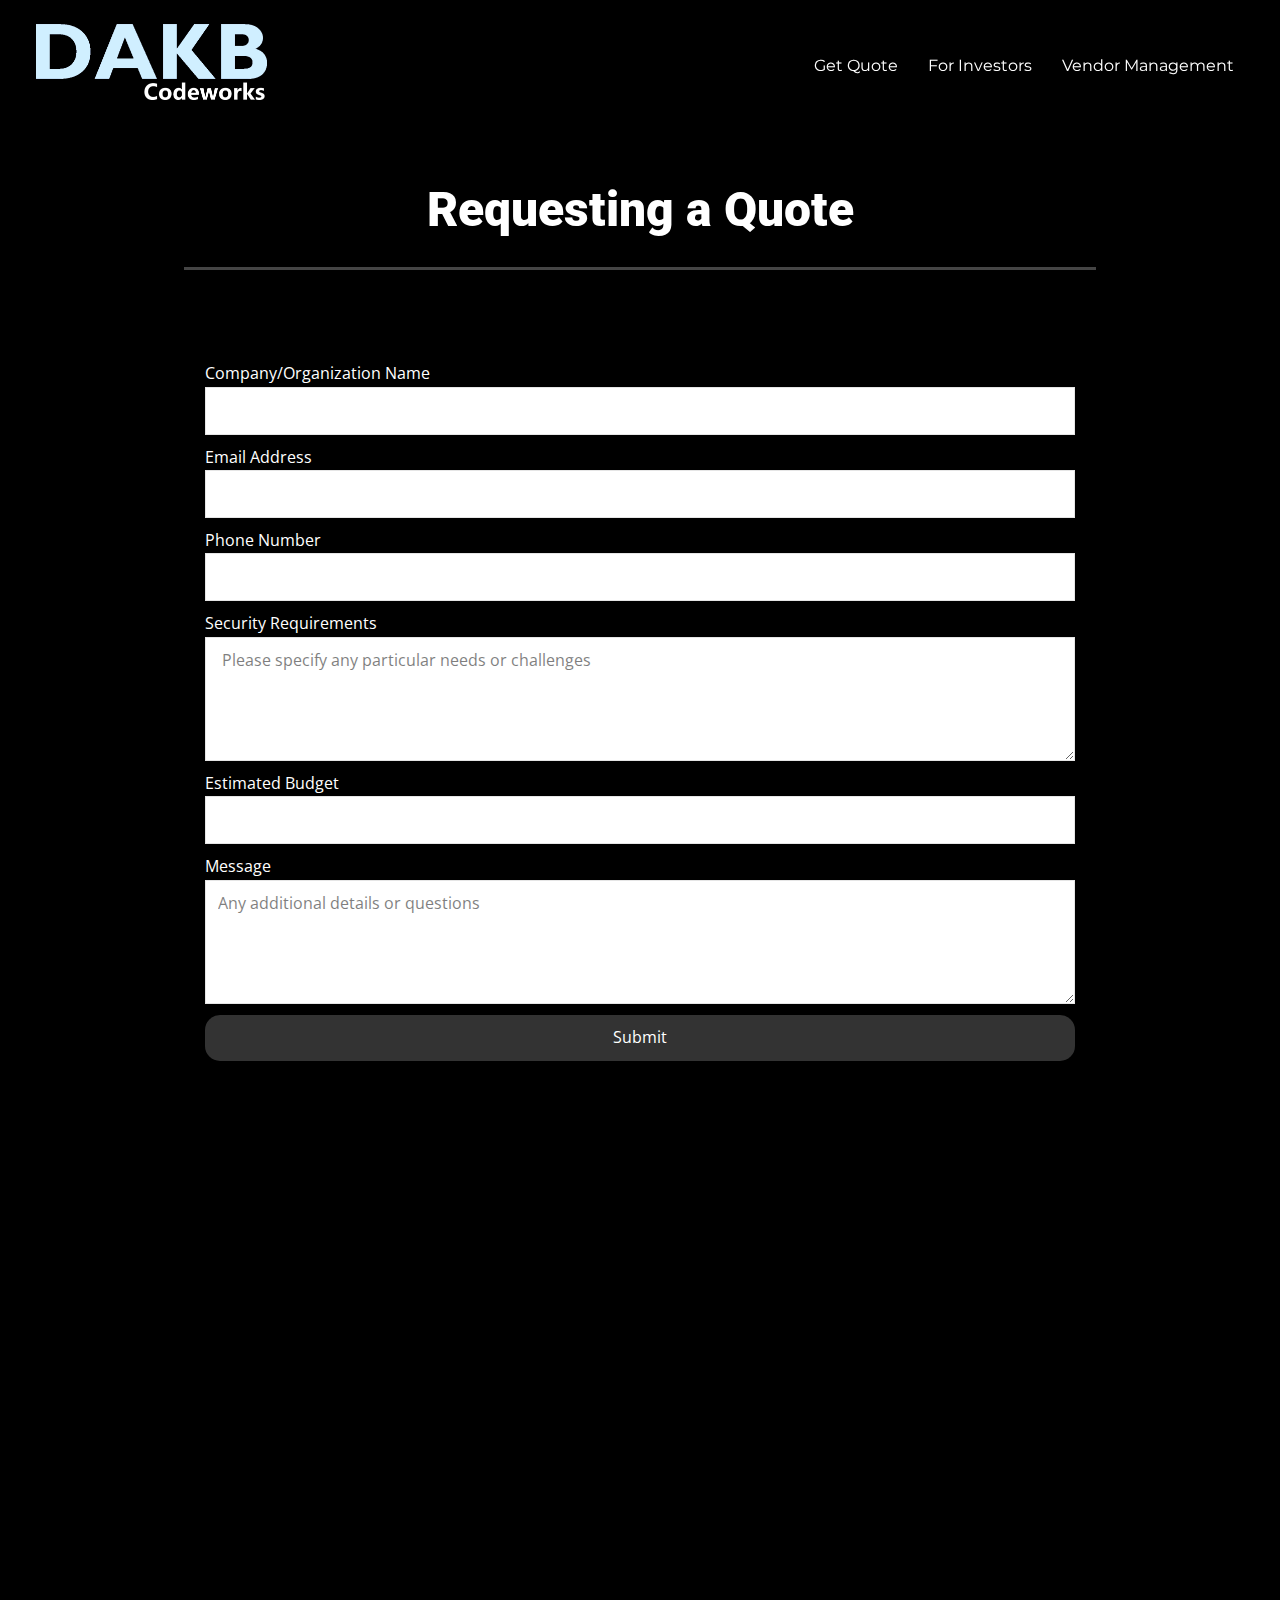
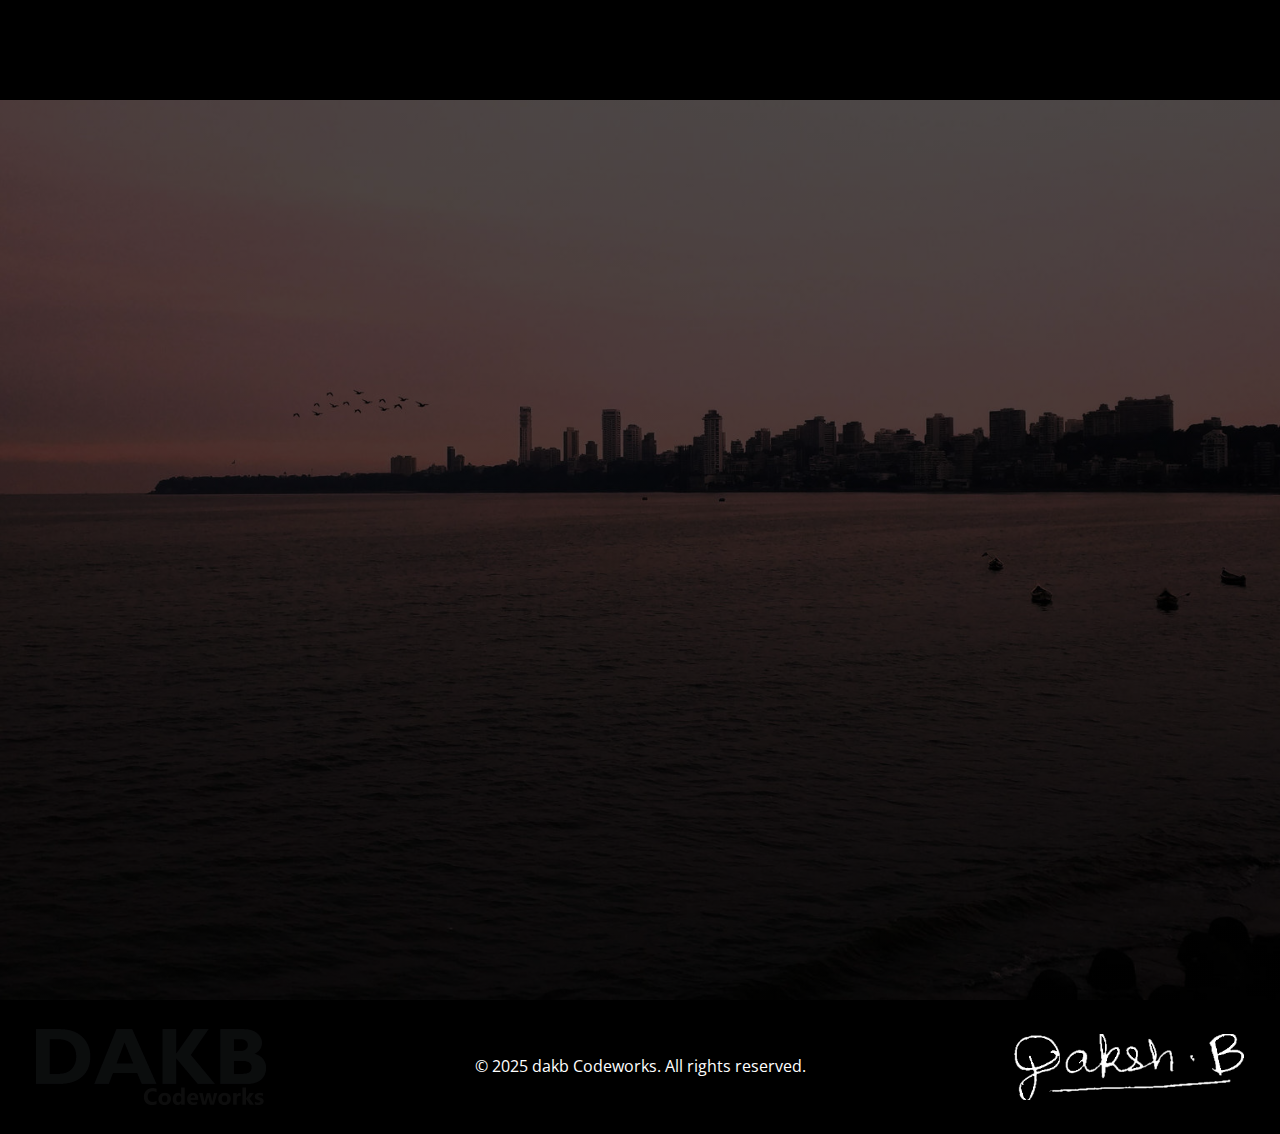
<file: quote.html>
<!DOCTYPE html>
<html style="font-size: 16px;" lang="en"><head>
    <meta name="viewport" content="width=device-width, initial-scale=1.0">
    <meta charset="utf-8">
    <meta name="keywords" content="​​Let’s Secure Your Future Together, ​Quote Tailored to Your Security Needs">
    <meta name="description" content="">
    <title>quote</title>
    <link rel="stylesheet" href="dakb.css" media="screen">
<link rel="stylesheet" href="quote.css" media="screen">
    <script class="u-script" type="text/javascript" src="jquery.js" defer=""></script>
    <script class="u-script" type="text/javascript" src="dakb.js" defer=""></script>
    <meta name="generator" content="dakb 7.1.0, dakb.com">
    <meta name="referrer" content="origin">
    <link id="u-theme-google-font" rel="stylesheet" href="https://fonts.googleapis.com/css?family=Roboto:100,100i,300,300i,400,400i,500,500i,700,700i,900,900i|Open+Sans:300,300i,400,400i,500,500i,600,600i,700,700i,800,800i">
    <link id="u-page-google-font" rel="stylesheet" href="https://fonts.googleapis.com/css?family=Montserrat:100,100i,200,200i,300,300i,400,400i,500,500i,600,600i,700,700i,800,800i,900,900i">
    
    
    
    
    
    
    <script type="application/ld+json">{
		"@context": "http://schema.org",
		"@type": "Organization",
		"name": "Site1",
		"logo": "images/1.png"
}</script>
    <meta name="theme-color" content="#478ac9">
    <meta property="og:title" content="quote">
    <meta property="og:description" content="">
    <meta property="og:type" content="website">
  <meta data-intl-tel-input-cdn-path="intlTelInput/"></head>
  <body data-path-to-root="./" data-include-products="false" class="u-body u-xl-mode" data-lang="en"><header class="u-black u-box-shadow u-header u-sticky u-sticky-5c67 u-valign-middle-lg u-valign-middle-xl u-header" id="sec-4a22" data-animation-name="" data-animation-duration="0" data-animation-delay="0" data-animation-direction=""><nav class="u-align-left u-menu u-menu-one-level u-menu-open-right u-offcanvas u-menu-1">
        <div class="menu-collapse u-custom-font u-font-montserrat">
          <a class="u-button-style u-custom-left-right-menu-spacing u-hamburger-link u-nav-link u-hamburger-link-1" href="#">
            <svg class="u-svg-link" viewBox="0 0 24 24"><use xlink:href="#svg-6b31"></use></svg>
            <svg class="u-svg-content" version="1.1" id="svg-6b31" viewBox="0 0 16 16" x="0px" y="0px" xmlns:xlink="http://www.w3.org/1999/xlink" xmlns="http://www.w3.org/2000/svg"><g><rect y="1" width="16" height="2"></rect><rect y="7" width="16" height="2"></rect><rect y="13" width="16" height="2"></rect>
</g></svg>
          </a>
        </div>
        <div class="u-custom-menu u-nav-container">
          <ul class="u-custom-font u-font-montserrat u-nav u-spacing-10 u-unstyled u-nav-1"><li class="u-nav-item"><a class="u-button-style u-nav-link" href="quote.html" rel="nofollow" style="padding: 10px;">Get Quote</a>
</li><li class="u-nav-item"><a class="u-button-style u-nav-link" href="invest.html" style="padding: 10px;">For Investors</a>
</li><li class="u-nav-item"><a class="u-button-style u-nav-link" href="vendor.html" style="padding: 10px;">Vendor Management</a>
</li></ul>
        </div>
        <div class="u-custom-menu u-nav-container-collapse">
          <div class="u-black u-container-style u-inner-container-layout u-sidenav u-sidenav-1">
            <div class="u-inner-container-layout u-sidenav-overflow">
              <div class="u-menu-close"></div>
              <ul class="u-align-center u-custom-font u-font-montserrat u-nav u-popupmenu-items u-spacing-28 u-unstyled u-nav-2"><li class="u-nav-item"><a class="u-button-style u-nav-link" href="quote.html" rel="nofollow">Get Quote</a>
</li><li class="u-nav-item"><a class="u-button-style u-nav-link" href="invest.html">For Investors</a>
</li><li class="u-nav-item"><a class="u-button-style u-nav-link" href="vendor.html">Vendor Management</a>
</li></ul>
            </div>
          </div>
          <div class="u-menu-overlay u-opacity u-opacity-70"></div>
        </div>
      </nav><a href="index.html" class="u-image u-image-default u-logo u-image-1" data-image-width="920" data-image-height="303" title="Home">
        <img src="images/1.png" class="u-logo-image u-logo-image-1" data-image-width="80">
      </a></header>
    <section class="u-align-center u-black u-clearfix u-container-align-center u-section-1" id="sec-5f12">
      <div class="u-clearfix u-sheet u-sheet-1">
        <h1 class="u-align-center u-text u-text-default u-text-1" data-animation-name="customAnimationIn" data-animation-duration="1000" data-animation-delay="0"> Requesting a Quote</h1>
        <div class="u-border-3 u-border-grey-dark-1 u-line u-line-horizontal u-line-1"></div>
      </div>
    </section>
    <section class="u-black u-clearfix u-section-2" id="sec-4e0d">
      <div class="u-clearfix u-sheet u-valign-middle u-sheet-1">
        <div class="u-align-center u-form u-form-1">
          <form action="https://forms.dakbsrv.com/v2/form/process" class="u-clearfix u-form-spacing-10 u-form-vertical u-inner-form" source="email" name="form" style="padding: 6px;">
            <div class="u-form-group u-form-name">
              <label for="name-61fc" class="u-label">Company/Organization Name</label>
              <input type="text" id="name-61fc" name="name" class="u-border-grey-10 u-input u-input-rectangle" required="">
            </div>
            <div class="u-form-email u-form-group u-form-group-2">
              <label for="text-09f9" class="u-label">Email Address</label>
              <input type="email" placeholder="" id="text-09f9" name="text" class="u-border-grey-10 u-input u-input-rectangle">
            </div>
            <div class="u-form-group u-form-phone">
              <label for="message-61fc" class="u-label">Phone Number</label>
              <input id="message-61fc" name="message" class="u-border-grey-10 u-input u-input-rectangle" required="required" type="tel" data-country-code="in">
            </div>
            <div class="u-form-group u-form-textarea u-form-group-4">
              <label for="textarea-8857" class="u-label">Security Requirements</label>
              <textarea rows="4" cols="50" id="textarea-8857" name="textarea" class="u-border-grey-10 u-input u-input-rectangle" required="" placeholder=" Please specify any particular needs or challenges"></textarea>
            </div>
            <div class="u-form-group u-form-group-5">
              <label for="text-0682" class="u-label">Estimated Budget</label>
              <input type="text" placeholder="" id="text-0682" name="text-1" class="u-border-grey-10 u-input u-input-rectangle">
            </div>
            <div class="u-form-group u-form-select u-form-group-6" data-dependency="[{&quot;action&quot;:&quot;hide&quot;,&quot;field&quot;:&quot;message&quot;,&quot;condition&quot;:&quot;equal&quot;,&quot;value&quot;:&quot;&quot;}]">
              <label for="select-ca03" class="u-label">Preferred Contact Method</label>
              <div class="u-form-select-wrapper">
                <select id="select-ca03" name="select" class="u-border-grey-10 u-input u-input-rectangle">
                  <option value="Phone" data-calc="">Phone</option>
                  <option value="Email" data-calc="">Email</option>
                </select>
                <svg class="u-caret u-caret-svg" version="1.1" id="Layer_1" xmlns="http://www.w3.org/2000/svg" xmlns:xlink="http://www.w3.org/1999/xlink" x="0px" y="0px" width="16px" height="16px" viewBox="0 0 16 16" style="fill:currentColor;" xml:space="preserve"><polygon class="st0" points="8,12 2,4 14,4 "></polygon></svg>
              </div>
            </div>
            <div class="u-form-group u-form-textarea u-form-group-7">
              <label for="textarea-85ef" class="u-label">Message</label>
              <textarea rows="4" cols="50" id="textarea-85ef" name="textarea-1" class="u-border-grey-10 u-input u-input-rectangle" required="" placeholder="Any additional details or questions"></textarea>
            </div>
            <div class="u-align-center u-form-group u-form-submit">
              <a href="#" class="u-border-none u-btn u-btn-round u-btn-submit u-button-style u-grey-80 u-radius u-btn-1">Submit</a>
              <input type="submit" value="submit" class="u-form-control-hidden">
            </div>
            <div class="u-form-send-message u-form-send-success"> Request Sent, Our team will contact you shortly. </div>
            <div class="u-form-send-error u-form-send-message"> Request Sent, Our team will contact you shortly. </div>
            <input type="hidden" value="" name="recaptchaResponse">
            <input type="hidden" name="formServices" value="a76fbed1-b491-5367-d8ed-6c1615149151">
          </form>
        </div>
      </div>
    </section>
    <section class="u-clearfix u-container-align-center u-shading u-section-3" id="carousel_7fa1">
      <div class="u-clearfix u-sheet u-valign-middle u-sheet-1">
        <div class="data-layout-selected u-clearfix u-expanded-width u-layout-wrap u-layout-wrap-1">
          <div class="u-layout">
            <div class="u-layout-row">
              <div class="u-container-align-left u-container-style u-layout-cell u-size-29-lg u-size-29-xl u-size-60-md u-size-60-sm u-size-60-xs u-layout-cell-1" data-animation-name="customAnimationIn" data-animation-duration="1750" data-animation-delay="500">
                <div class="u-container-layout u-valign-middle u-container-layout-1">
                  <h2 class="u-align-left u-text u-text-1">
                    <span style="font-weight: 700;"></span>Next Steps
                  </h2>
                  <p class="u-align-justify u-text u-text-2"> Once we receive your quote request, our team will promptly acknowledge it and schedule a consultation to assess your specific needs and security requirements. Following this, we will conduct a thorough review and prepare a customized proposal outlining the solutions, timeline, and cost estimates. After reviewing the proposal, you can provide feedback, and once agreed, we will finalize the agreement and begin the project. Our dedicated project manager will ensure smooth execution, with ongoing support and maintenance provided to ensure continued security and compliance.</p>
                </div>
              </div>
              <div class="u-container-style u-image u-image-default u-layout-cell u-size-31-lg u-size-31-xl u-size-60-md u-size-60-sm u-size-60-xs u-image-1" data-image-width="920" data-image-height="303" data-animation-name="customAnimationIn" data-animation-duration="1500" data-animation-delay="250">
                <div class="u-container-layout u-valign-top u-container-layout-2"></div>
              </div>
            </div>
          </div>
        </div>
      </div>
    </section>
    <section class="u-clearfix u-image u-shading u-section-4" id="sec-f7a0" data-image-width="1920" data-image-height="1080">
      <div class="u-clearfix u-sheet u-sheet-1"></div>
    </section>
    
    
    
    <footer class="u-black u-clearfix u-footer u-valign-middle u-footer" id="sec-8d45"><a href="#" class="u-image u-logo u-opacity u-opacity-5 u-image-1" data-image-width="920" data-image-height="303">
        <img src="images/1.png" class="u-logo-image u-logo-image-1">
      </a><p class="u-align-center u-text u-text-default u-text-1"> © 2025 dakb Codeworks. All rights reserved.</p><img class="u-image u-image-default u-preserve-proportions u-image-2" src="images/Signature2.jpg" alt="" data-image-width="339" data-image-height="103"></footer>
    
  
</body></html>
</file>
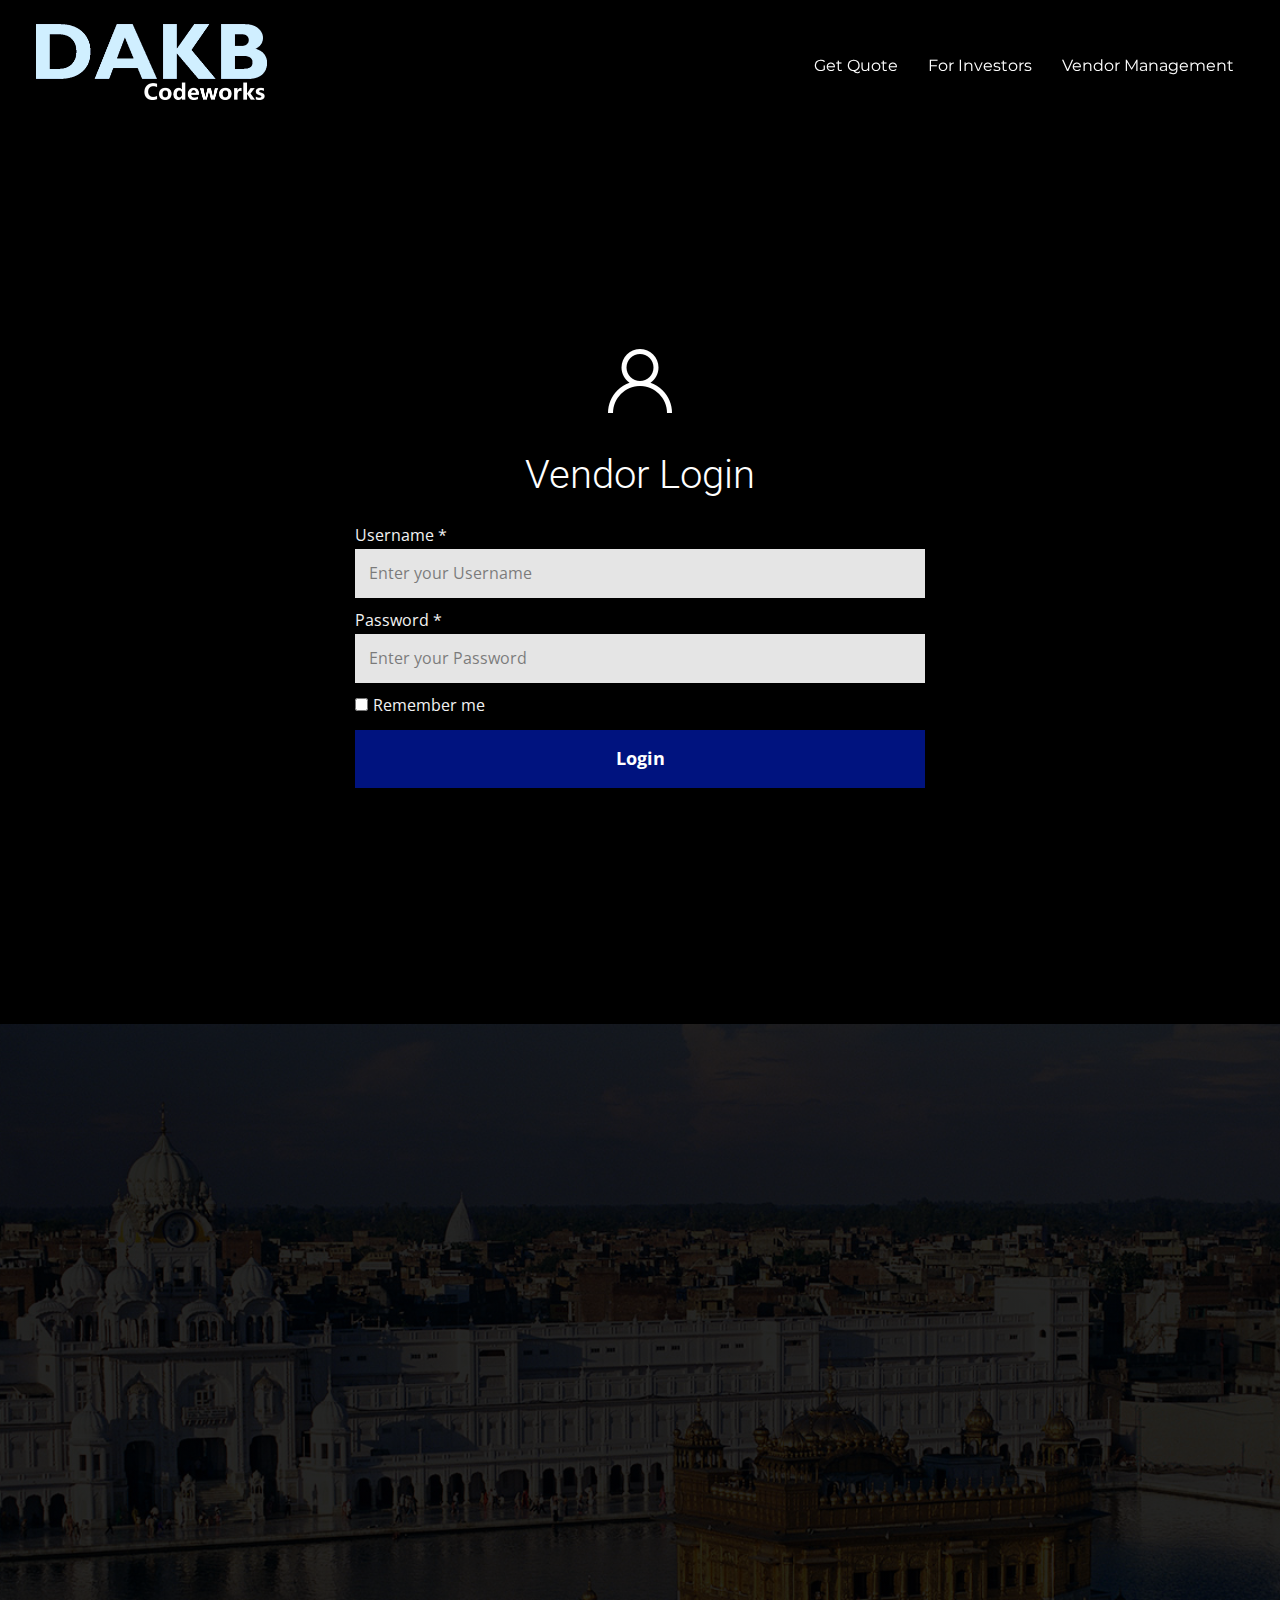
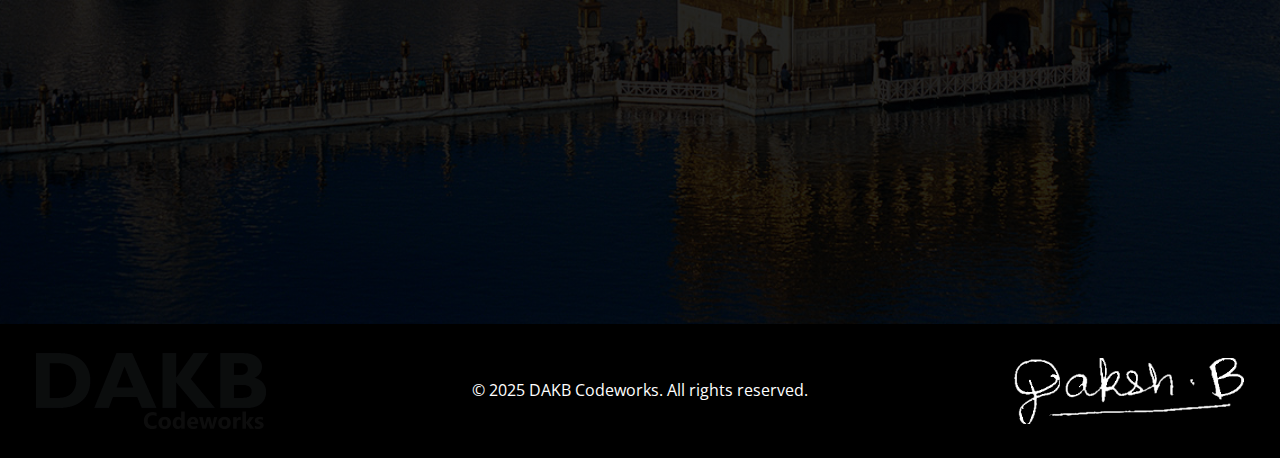
<file: vendor.html>
<!DOCTYPE html>
<html style="font-size: 16px;" lang="en"><head>
    <meta name="viewport" content="width=device-width, initial-scale=1.0">
    <meta charset="utf-8">
    <meta name="keywords" content="Vendor Login">
    <meta name="description" content="">
    <title>vendor</title>
    <link rel="stylesheet" href="dakb.css" media="screen">
<link rel="stylesheet" href="vendor.css" media="screen">
    <script class="u-script" type="text/javascript" src="jquery.js" defer=""></script>
    <script class="u-script" type="text/javascript" src="dakb.js" defer=""></script>
    <meta name="generator" content="dakb 7.1.0, dakb.com">
    <link id="u-theme-google-font" rel="stylesheet" href="https://fonts.googleapis.com/css?family=Roboto:100,100i,300,300i,400,400i,500,500i,700,700i,900,900i|Open+Sans:300,300i,400,400i,500,500i,600,600i,700,700i,800,800i">
    <link id="u-page-google-font" rel="stylesheet" href="https://fonts.googleapis.com/css?family=Montserrat:100,100i,200,200i,300,300i,400,400i,500,500i,600,600i,700,700i,800,800i,900,900i">
    
    
    
    
    <script type="application/ld+json">{
		"@context": "http://schema.org",
		"@type": "Organization",
		"name": "Site1",
		"logo": "images/1.png"
}</script>
    <meta name="theme-color" content="#478ac9">
    <meta property="og:title" content="vendor">
    <meta property="og:description" content="">
    <meta property="og:type" content="website">
  <meta data-intl-tel-input-cdn-path="intlTelInput/"></head>
  <body data-path-to-root="./" data-include-products="false" class="u-body u-xl-mode" data-lang="en"><header class="u-black u-box-shadow u-header u-sticky u-sticky-5c67 u-valign-middle-lg u-valign-middle-xl u-header" id="sec-4a22" data-animation-name="" data-animation-duration="0" data-animation-delay="0" data-animation-direction=""><nav class="u-align-left u-menu u-menu-one-level u-menu-open-right u-offcanvas u-menu-1">
        <div class="menu-collapse u-custom-font u-font-montserrat">
          <a class="u-button-style u-custom-left-right-menu-spacing u-hamburger-link u-nav-link u-hamburger-link-1" href="#">
            <svg class="u-svg-link" viewBox="0 0 24 24"><use xlink:href="#svg-6b31"></use></svg>
            <svg class="u-svg-content" version="1.1" id="svg-6b31" viewBox="0 0 16 16" x="0px" y="0px" xmlns:xlink="http://www.w3.org/1999/xlink" xmlns="http://www.w3.org/2000/svg"><g><rect y="1" width="16" height="2"></rect><rect y="7" width="16" height="2"></rect><rect y="13" width="16" height="2"></rect>
</g></svg>
          </a>
        </div>
        <div class="u-custom-menu u-nav-container">
          <ul class="u-custom-font u-font-montserrat u-nav u-spacing-10 u-unstyled u-nav-1"><li class="u-nav-item"><a class="u-button-style u-nav-link" href="quote.html" rel="nofollow" style="padding: 10px;">Get Quote</a>
</li><li class="u-nav-item"><a class="u-button-style u-nav-link" href="invest.html" style="padding: 10px;">For Investors</a>
</li><li class="u-nav-item"><a class="u-button-style u-nav-link" href="vendor.html" style="padding: 10px;">Vendor Management</a>
</li></ul>
        </div>
        <div class="u-custom-menu u-nav-container-collapse">
          <div class="u-black u-container-style u-inner-container-layout u-sidenav u-sidenav-1">
            <div class="u-inner-container-layout u-sidenav-overflow">
              <div class="u-menu-close"></div>
              <ul class="u-align-center u-custom-font u-font-montserrat u-nav u-popupmenu-items u-spacing-28 u-unstyled u-nav-2"><li class="u-nav-item"><a class="u-button-style u-nav-link" href="quote.html" rel="nofollow">Get Quote</a>
</li><li class="u-nav-item"><a class="u-button-style u-nav-link" href="invest.html">For Investors</a>
</li><li class="u-nav-item"><a class="u-button-style u-nav-link" href="vendor.html">Vendor Management</a>
</li></ul>
            </div>
          </div>
          <div class="u-menu-overlay u-opacity u-opacity-70"></div>
        </div>
      </nav><a href="index.html" class="u-image u-image-default u-logo u-image-1" data-image-width="920" data-image-height="303" title="Home">
        <img src="images/1.png" class="u-logo-image u-logo-image-1" data-image-width="80">
      </a></header>
    <section class="u-clearfix u-container-align-center u-shading u-section-1" id="sec-38f6">
      <div class="u-clearfix u-sheet u-valign-middle u-sheet-1">
        <div class="u-align-center u-container-align-center u-container-style u-group u-shape-rectangle u-group-1">
          <div class="u-container-layout u-valign-middle u-container-layout-1">
            <span class="u-file-icon u-icon u-text-white u-icon-1">
              <img src="images/747376-e872e00f.png" alt="">
            </span>
            <h2 class="u-text u-text-body-alt-color u-text-default u-text-1">Vendor Login</h2>
            <div class="u-form u-login-control u-form-1">
              <form action="#" class="u-clearfix u-form-custom-backend u-form-spacing-10 u-form-vertical u-inner-form" source="custom" name="form" style="padding: 0px;" method="post">
                <div class="u-form-group u-form-name">
                  <label for="username-a30d" class="u-label u-text-grey-5 u-label-1">Username *</label>
                  <input type="text" placeholder="Enter your Username" id="username-a30d" name="username" class="u-border-2 u-border-grey-10 u-grey-10 u-input u-input-rectangle u-input-1" required="">
                </div>
                <div class="u-form-group u-form-password">
                  <label for="password-a30d" class="u-label u-text-grey-5 u-label-2">Password *</label>
                  <input type="text" placeholder="Enter your Password" id="password-a30d" name="password" class="u-border-2 u-border-grey-10 u-grey-10 u-input u-input-rectangle u-input-2" required="">
                </div>
                <div class="u-form-checkbox u-form-group">
                  <input type="checkbox" id="checkbox-a30d" name="remember" value="On" class="u-field-input">
                  <label for="checkbox-a30d" class="u-field-label u-text-grey-5" style="font-size: 1rem; letter-spacing: 0px; text-transform: none">Remember me</label>
                </div>
                <div class="u-align-left u-form-group u-form-submit">
                  <a href="#" class="u-active-palette-1-base u-border-none u-btn u-btn-submit u-button-style u-custom-color-4 u-hover-black u-text-active-white u-text-body-alt-color u-text-hover-white u-btn-1">Login</a>
                  <input type="submit" value="submit" class="u-form-control-hidden">
                </div>
                <input type="hidden" value="" name="recaptchaResponse">
              </form>
            </div>
          </div>
        </div>
      </div>
    </section>
    <section class="u-clearfix u-image u-shading u-section-2" id="sec-1502" data-image-width="1200" data-image-height="800">
      <div class="u-clearfix u-sheet u-sheet-1"></div>
    </section>
    
    
    
    <footer class="u-black u-clearfix u-footer u-valign-middle u-footer" id="sec-8d45"><a href="#" class="u-image u-logo u-opacity u-opacity-5 u-image-1" data-image-width="920" data-image-height="303">
        <img src="images/1.png" class="u-logo-image u-logo-image-1">
      </a><p class="u-align-center u-text u-text-default u-text-1"> © 2025 DAKB Codeworks. All rights reserved.</p><img class="u-image u-image-default u-preserve-proportions u-image-2" src="images/Signature2.jpg" alt="" data-image-width="339" data-image-height="103"></footer>
 
  
</body></html>
</file>
